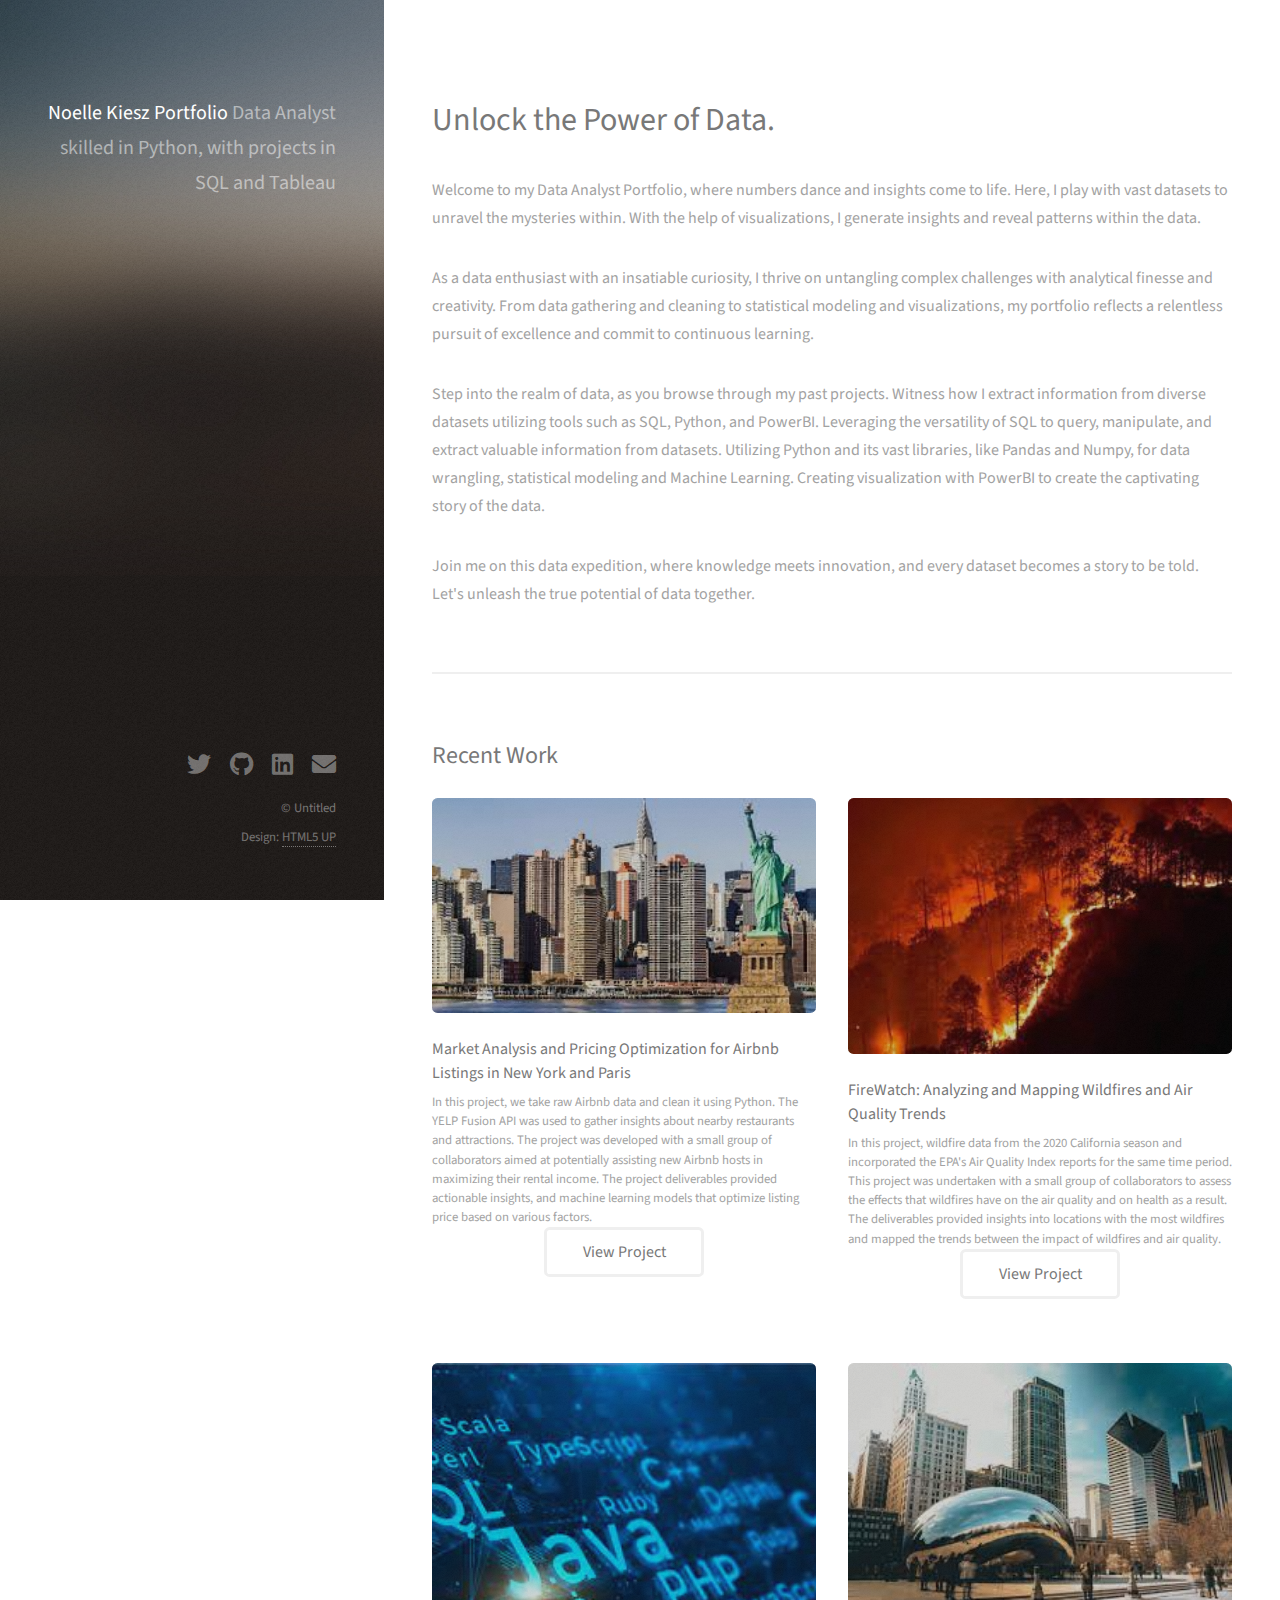
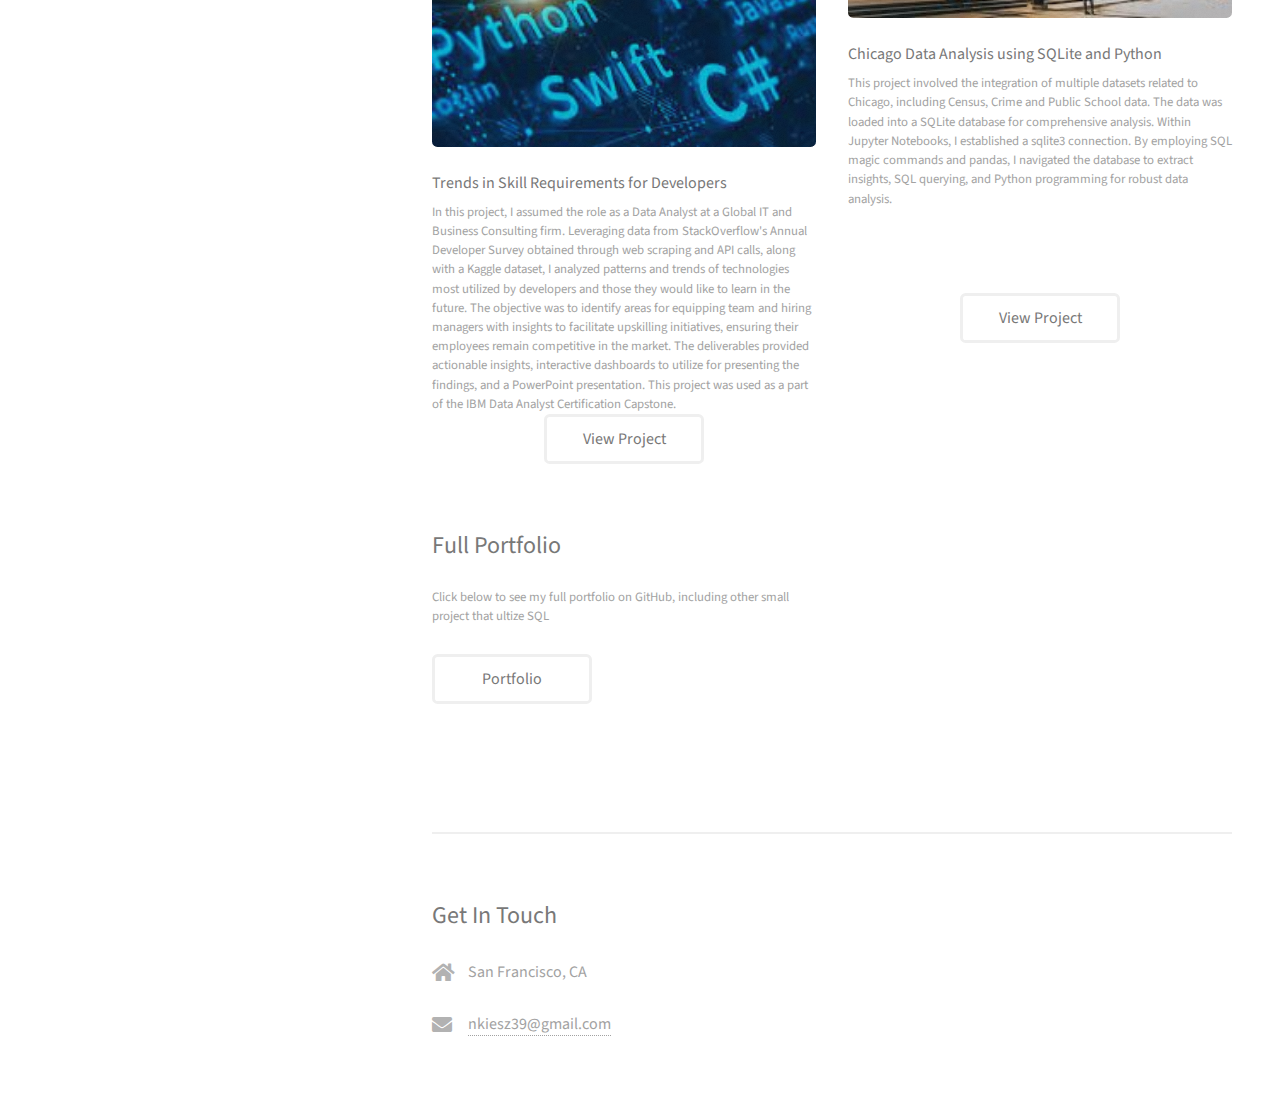
<file: index.html>
<!DOCTYPE HTML>
<!--
	Strata by HTML5 UP
	html5up.net | @ajlkn
	Free for personal and commercial use under the CCA 3.0 license (html5up.net/license)
-->
<html>

<head>
	<title>Noelle's Portfolio</title>
	<meta charset="utf-8" />
	<meta name="viewport" content="width=device-width, initial-scale=1, user-scalable=no" />
	<link rel="stylesheet" href="assets/css/main.css" />
</head>

<body class="is-preload">

	<!-- Header -->
	<header id="header">
		<div class="inner">
			<!--Can Add a small Logo or photo here eventually
				<a href="#" class="image avatar"><img src="images/avatar.jpg" alt="" /></a> -->
			<h1><strong>Noelle Kiesz Portfolio</strong><br />
				Data Analyst skilled in Python, with projects in SQL and Tableau<br />
			</h1>
		</div>
	</header>

	<!-- Main -->
	<div id="main">

		<!-- One -->
		<section id="one">
			<header class="major">
				<h2>Unlock the Power of Data.</h2>
			</header>
			<p>Welcome to my Data Analyst Portfolio, where numbers dance and insights come to life.
				Here, I  play with vast datasets to unravel the mysteries within. 
				With the help of visualizations, I generate insights and reveal patterns within the data.
			</p>
			<p>As a data enthusiast with an insatiable curiosity, I thrive on untangling complex challenges
				with analytical finesse and creativity. From data gathering and cleaning to statistical modeling
				and visualizations, my portfolio reflects a relentless pursuit of excellence and commit to continuous learning.
			</p>
			<p>Step into the realm of data, as you browse through my past projects. Witness how I extract information from diverse datasets
				utilizing tools such as SQL, Python, and PowerBI. Leveraging the versatility of SQL to query, manipulate, and extract valuable information 
				from datasets. Utilizing Python and its vast libraries, like Pandas and Numpy, for data wrangling, statistical modeling and Machine Learning. 
				Creating visualization with PowerBI to create the captivating story of the data.
			</p>
			<p>Join me on this data expedition, where knowledge meets innovation, and every dataset becomes a story to be told. Let's 
				unleash the true potential of data together.
			</p>
			<!-- <ul class="actions">
				<li><a href="#" class="button">Learn More</a></li>
			</ul> -->
		</section>

		<!-- Two -->
		<section id="two">
			<h2>Recent Work</h2>
			<div class="row">
				<!--Top Project-->
				<article class="col-6 col-12-xsmall work-item">
					<a href="images/NYC.jpg" class="image fit thumb"><img src="images/NYC.jpg" alt="Airbnb Project" /></a>
					<h3>Market Analysis and Pricing Optimization for Airbnb Listings in New York and Paris</h3>
					<p>In this project, we take raw Airbnb data and clean it using Python. The YELP Fusion API was used to gather insights about nearby restaurants and attractions. 
						The project was developed with a small group of collaborators aimed at potentially assisting new Airbnb hosts in maximizing their rental income. 
						The project deliverables provided actionable insights, and machine learning models that optimize listing price based on various factors. 
					</p>
					<!--GitHub Project Link-->
					<ul class="actions special">
						<li><a href="https://github.com/nkiesz39/AirJnJ" class="button">View Project</a> </li>
					</ul>
					<!-- Blog post button-->
					<!--<ul class="actions special">
						<li><a href="projectblogs\marketanalysis_blog.html" class="button">Project Blog</a> </li>
					-->
					</ul>
				</article>

				<!--Second Project-->
				<article class="col-6 col-12-xsmall work-item">
					<a href="images/cali_wildfires.jpg" class="image fit thumb"><img src="images/cali_wildfires.jpg" alt="" /></a>
					<h3>FireWatch: Analyzing and Mapping Wildfires and Air Quality Trends </h3>
					<p>In this project, wildfire data from the 2020 California season and incorporated the EPA's Air Quality Index reports for the same time period. 
						This project was undertaken with a small group of collaborators to assess the effects that wildfires have on the air quality and on health as a result.
					The deliverables provided insights into locations with the most wildfires and mapped the trends between the impact of wildfires and air quality. 
				    </p>
					<ul class="actions special">
						<li><a href="https://github.com/nkiesz39/AQI_WildFires_Project" class="button">View Project</a> </li>
					</ul>
					<!--Blog Button-->
					<!--<ul class="actions special">
						<li><a href="projectblogs\test.html" class="button">Project Test Blog</a> </li>
					-->
					</ul>
				</article>

				<!--Third Project-->
				<article class="col-6 col-12-xsmall work-item">
					<a href="images/coding.jpg" class="image fit thumb"><img src="images/coding.jpg" alt="" /></a>
					<h3>Trends in Skill Requirements for Developers</h3>
					<p>In this project, I assumed the role as a Data Analyst at a Global IT and Business Consulting firm. Leveraging data from StackOverflow's Annual Developer Survey
						obtained through web scraping and API calls, along with a Kaggle dataset, I analyzed patterns and trends of technologies most utilized by developers and those they would
						like to learn in the future. The objective was to identify areas for equipping team and hiring managers with insights to facilitate upskilling initiatives, ensuring their employees
						remain competitive in the market. The deliverables provided actionable insights, interactive dashboards to utilize for presenting the findings, and a PowerPoint presentation.
						This project was used as a part of the IBM Data Analyst Certification Capstone. 
					</p>
					<ul class="actions special">
						<li><a href="https://github.com/nkiesz39/IBM_Data_Analyst_Capstone" class="button">View Project</a> </li>
					</ul>
				</article>

				<!--Fourth Project-->
				<article class="col-6 col-12-xsmall work-item">
					<a href="images/chicago.jpg" class="image fit thumb"><img src="images/chicago.jpg" alt="" /></a>
					<h3>Chicago Data Analysis using SQLite and Python</h3>
					<p>This project involved the integration of multiple datasets related to Chicago, including Census, Crime and Public School data. The data was loaded into a SQLite database for 
						comprehensive analysis.
						Within Jupyter Notebooks, I established a sqlite3 connection. By employing SQL magic commands and pandas, I navigated the database to extract insights,
						SQL querying, and Python programming for robust data analysis.

					</p>
					<br><br><br>
					<ul class="actions special">
						<li><a href="https://github.com/nkiesz39/PortfolioProjects/blob/main/SQL_Python_Chicago_Analysis.ipynb" class="button">View Project</a> </li>
					</ul>
					
				</article>

				<!--Full Portfolio Button-->
				<article class="col-6 col-12-xsmall work-item">
					<!--<a href="images/fulls/05.jpg" class="image fit thumb"><img src="images/thumbs/05.jpg" alt="" /></a> -->
					<h2>Full Portfolio</h2>
					<p>Click below to see my full portfolio on GitHub, including other small project that ultize SQL </p>
					<br>
					<ul class="actions">
						<li><a href="https://github.com/nkiesz39" class="button">Portfolio</a></li>
					</ul>
				</article>

				<!--Final Project Option-->
				<!--
				<article class="col-6 col-12-xsmall work-item">
					<a href="images/fulls/06.jpg" class="image fit thumb"><img src="images/thumbs/06.jpg" alt="" /></a>
					<h3>Risus ornare lacinia</h3>
					<p>Lorem ipsum dolor sit amet nisl sed nullam feugiat.</p>
				</article> -->
			</div>
			<!--<ul class="actions">
				<li><a href="https://github.com/nkiesz39" class="button">Full Portfolio</a></li>
			</ul> -->
		</section>

		<!-- Three -->
		<section id="three">
			<h2>Get In Touch</h2>
			<!--<p>Accumsan pellentesque commodo blandit enim arcu non at amet id arcu magna. Accumsan orci faucibus id eu
				lorem semper nunc nisi lorem vulputate lorem neque lorem ipsum dolor.</p>
			<div class="row">
				<div class="col-8 col-12-small">
					<form method="post" action="#">
						<div class="row gtr-uniform gtr-50">
							<div class="col-6 col-12-xsmall"><input type="text" name="name" id="name"
									placeholder="Name" /></div>
							<div class="col-6 col-12-xsmall"><input type="email" name="email" id="email"
									placeholder="Email" /></div>
							<div class="col-12"><textarea name="message" id="message" placeholder="Message"
									rows="4"></textarea></div>
						</div>
					</form>
					<ul class="actions">
						<li><input type="submit" value="Send Message" /></li>
					</ul>
				</div>-->
				<div class="col-4 col-12-small">
					<ul class="labeled-icons">
						<li>
							<h3 class="icon solid fa-home"><span class="label">Location</span></h3>
							San Francisco, CA
						</li>
						<!--<li>
							<h3 class="icon solid fa-mobile-alt"><span class="label">Phone</span></h3>
							000-000-0000
						</li>-->
						<li>
							<h3 class="icon solid fa-envelope"><span class="label">Email</span></h3>
							<a href="#">nkiesz39@gmail.com</a>
						</li>
					</ul>
				</div>
			</div>
		</section>

		<!-- Four -->
		<!--
					<section id="four">
						<h2>Elements</h2>

						<section>
							<h4>Text</h4>
							<p>This is <b>bold</b> and this is <strong>strong</strong>. This is <i>italic</i> and this is <em>emphasized</em>.
							This is <sup>superscript</sup> text and this is <sub>subscript</sub> text.
							This is <u>underlined</u> and this is code: <code>for (;;) { ... }</code>. Finally, <a href="#">this is a link</a>.</p>
							<hr />
							<header>
								<h4>Heading with a Subtitle</h4>
								<p>Lorem ipsum dolor sit amet nullam id egestas urna aliquam</p>
							</header>
							<p>Nunc lacinia ante nunc ac lobortis. Interdum adipiscing gravida odio porttitor sem non mi integer non faucibus ornare mi ut ante amet placerat aliquet. Volutpat eu sed ante lacinia sapien lorem accumsan varius montes viverra nibh in adipiscing blandit tempus accumsan.</p>
							<header>
								<h5>Heading with a Subtitle</h5>
								<p>Lorem ipsum dolor sit amet nullam id egestas urna aliquam</p>
							</header>
							<p>Nunc lacinia ante nunc ac lobortis. Interdum adipiscing gravida odio porttitor sem non mi integer non faucibus ornare mi ut ante amet placerat aliquet. Volutpat eu sed ante lacinia sapien lorem accumsan varius montes viverra nibh in adipiscing blandit tempus accumsan.</p>
							<hr />
							<h2>Heading Level 2</h2>
							<h3>Heading Level 3</h3>
							<h4>Heading Level 4</h4>
							<h5>Heading Level 5</h5>
							<h6>Heading Level 6</h6>
							<hr />
							<h5>Blockquote</h5>
							<blockquote>Fringilla nisl. Donec accumsan interdum nisi, quis tincidunt felis sagittis eget tempus euismod. Vestibulum ante ipsum primis in faucibus vestibulum. Blandit adipiscing eu felis iaculis volutpat ac adipiscing accumsan faucibus. Vestibulum ante ipsum primis in faucibus lorem ipsum dolor sit amet nullam adipiscing eu felis.</blockquote>
							<h5>Preformatted</h5>
							<pre><code>i = 0;

while (!deck.isInOrder()) {
print 'Iteration ' + i;
deck.shuffle();
i++;
}

print 'It took ' + i + ' iterations to sort the deck.';</code></pre>
						</section>

						<section>
							<h4>Lists</h4>
							<div class="row">
								<div class="col-6 col-12-xsmall">
									<h5>Unordered</h5>
									<ul>
										<li>Dolor pulvinar etiam magna etiam.</li>
										<li>Sagittis adipiscing lorem eleifend.</li>
										<li>Felis enim feugiat dolore viverra.</li>
									</ul>
									<h5>Alternate</h5>
									<ul class="alt">
										<li>Dolor pulvinar etiam magna etiam.</li>
										<li>Sagittis adipiscing lorem eleifend.</li>
										<li>Felis enim feugiat dolore viverra.</li>
									</ul>
								</div>
								<div class="col-6 col-12-xsmall">
									<h5>Ordered</h5>
									<ol>
										<li>Dolor pulvinar etiam magna etiam.</li>
										<li>Etiam vel felis at lorem sed viverra.</li>
										<li>Felis enim feugiat dolore viverra.</li>
										<li>Dolor pulvinar etiam magna etiam.</li>
										<li>Etiam vel felis at lorem sed viverra.</li>
										<li>Felis enim feugiat dolore viverra.</li>
									</ol>
									<h5>Icons</h5>
									<ul class="icons">
										<li><a href="#" class="icon brands fa-twitter"><span class="label">Twitter</span></a></li>
										<li><a href="#" class="icon brands fa-facebook-f"><span class="label">Facebook</span></a></li>
										<li><a href="#" class="icon brands fa-instagram"><span class="label">Instagram</span></a></li>
										<li><a href="#" class="icon brands fa-github"><span class="label">Github</span></a></li>
										<li><a href="#" class="icon brands fa-dribbble"><span class="label">Dribbble</span></a></li>
										<li><a href="#" class="icon brands fa-tumblr"><span class="label">Tumblr</span></a></li>
									</ul>
								</div>
							</div>
							<h5>Actions</h5>
							<ul class="actions">
								<li><a href="#" class="button primary">Default</a></li>
								<li><a href="#" class="button">Default</a></li>
							</ul>
							<ul class="actions small">
								<li><a href="#" class="button primary small">Small</a></li>
								<li><a href="#" class="button small">Small</a></li>
							</ul>
							<div class="row">
								<div class="col-6 col-12-small">
									<ul class="actions stacked">
										<li><a href="#" class="button primary">Default</a></li>
										<li><a href="#" class="button">Default</a></li>
									</ul>
								</div>
								<div class="col-6 col-12-small">
									<ul class="actions stacked">
										<li><a href="#" class="button primary small">Small</a></li>
										<li><a href="#" class="button small">Small</a></li>
									</ul>
								</div>
								<div class="col-6 col-12-small">
									<ul class="actions stacked">
										<li><a href="#" class="button primary fit">Default</a></li>
										<li><a href="#" class="button fit">Default</a></li>
									</ul>
								</div>
								<div class="col-6 col-12-small">
									<ul class="actions stacked">
										<li><a href="#" class="button primary small fit">Small</a></li>
										<li><a href="#" class="button small fit">Small</a></li>
									</ul>
								</div>
							</div>
						</section>

						<section>
							<h4>Table</h4>
							<h5>Default</h5>
							<div class="table-wrapper">
								<table>
									<thead>
										<tr>
											<th>Name</th>
											<th>Description</th>
											<th>Price</th>
										</tr>
									</thead>
									<tbody>
										<tr>
											<td>Item One</td>
											<td>Ante turpis integer aliquet porttitor.</td>
											<td>29.99</td>
										</tr>
										<tr>
											<td>Item Two</td>
											<td>Vis ac commodo adipiscing arcu aliquet.</td>
											<td>19.99</td>
										</tr>
										<tr>
											<td>Item Three</td>
											<td> Morbi faucibus arcu accumsan lorem.</td>
											<td>29.99</td>
										</tr>
										<tr>
											<td>Item Four</td>
											<td>Vitae integer tempus condimentum.</td>
											<td>19.99</td>
										</tr>
										<tr>
											<td>Item Five</td>
											<td>Ante turpis integer aliquet porttitor.</td>
											<td>29.99</td>
										</tr>
									</tbody>
									<tfoot>
										<tr>
											<td colspan="2"></td>
											<td>100.00</td>
										</tr>
									</tfoot>
								</table>
							</div>

							<h5>Alternate</h5>
							<div class="table-wrapper">
								<table class="alt">
									<thead>
										<tr>
											<th>Name</th>
											<th>Description</th>
											<th>Price</th>
										</tr>
									</thead>
									<tbody>
										<tr>
											<td>Item One</td>
											<td>Ante turpis integer aliquet porttitor.</td>
											<td>29.99</td>
										</tr>
										<tr>
											<td>Item Two</td>
											<td>Vis ac commodo adipiscing arcu aliquet.</td>
											<td>19.99</td>
										</tr>
										<tr>
											<td>Item Three</td>
											<td> Morbi faucibus arcu accumsan lorem.</td>
											<td>29.99</td>
										</tr>
										<tr>
											<td>Item Four</td>
											<td>Vitae integer tempus condimentum.</td>
											<td>19.99</td>
										</tr>
										<tr>
											<td>Item Five</td>
											<td>Ante turpis integer aliquet porttitor.</td>
											<td>29.99</td>
										</tr>
									</tbody>
									<tfoot>
										<tr>
											<td colspan="2"></td>
											<td>100.00</td>
										</tr>
									</tfoot>
								</table>
							</div>
						</section>

						<section>
							<h4>Buttons</h4>
							<ul class="actions">
								<li><a href="#" class="button primary">Primary</a></li>
								<li><a href="#" class="button">Default</a></li>
							</ul>
							<ul class="actions">
								<li><a href="#" class="button large">Large</a></li>
								<li><a href="#" class="button">Default</a></li>
								<li><a href="#" class="button small">Small</a></li>
							</ul>
							<ul class="actions fit">
								<li><a href="#" class="button primary fit">Fit</a></li>
								<li><a href="#" class="button fit">Fit</a></li>
							</ul>
							<ul class="actions fit small">
								<li><a href="#" class="button primary fit small">Fit + Small</a></li>
								<li><a href="#" class="button fit small">Fit + Small</a></li>
							</ul>
							<ul class="actions">
								<li><a href="#" class="button primary icon solid fa-download">Icon</a></li>
								<li><a href="#" class="button icon solid fa-download">Icon</a></li>
							</ul>
							<ul class="actions">
								<li><span class="button primary disabled">Primary</span></li>
								<li><span class="button disabled">Default</span></li>
							</ul>
						</section>

						<section>
							<h4>Form</h4>
							<form method="post" action="#">
								<div class="row gtr-uniform gtr-50">
									<div class="col-6 col-12-xsmall">
										<input type="text" name="demo-name" id="demo-name" value="" placeholder="Name" />
									</div>
									<div class="col-6 col-12-xsmall">
										<input type="email" name="demo-email" id="demo-email" value="" placeholder="Email" />
									</div>
									<div class="col-12">
										<select name="demo-category" id="demo-category">
											<option value="">- Category -</option>
											<option value="1">Manufacturing</option>
											<option value="1">Shipping</option>
											<option value="1">Administration</option>
											<option value="1">Human Resources</option>
										</select>
									</div>
									<div class="col-4 col-12-small">
										<input type="radio" id="demo-priority-low" name="demo-priority" checked>
										<label for="demo-priority-low">Low Priority</label>
									</div>
									<div class="col-4 col-12-small">
										<input type="radio" id="demo-priority-normal" name="demo-priority">
										<label for="demo-priority-normal">Normal Priority</label>
									</div>
									<div class="col-4 col-12-small">
										<input type="radio" id="demo-priority-high" name="demo-priority">
										<label for="demo-priority-high">High Priority</label>
									</div>
									<div class="col-6 col-12-small">
										<input type="checkbox" id="demo-copy" name="demo-copy">
										<label for="demo-copy">Email me a copy of this message</label>
									</div>
									<div class="col-6 col-12-small">
										<input type="checkbox" id="demo-human" name="demo-human" checked>
										<label for="demo-human">I am a human and not a robot</label>
									</div>
									<div class="col-12">
										<textarea name="demo-message" id="demo-message" placeholder="Enter your message" rows="6"></textarea>
									</div>
									<div class="col-12">
										<ul class="actions">
											<li><input type="submit" value="Send Message" class="primary" /></li>
											<li><input type="reset" value="Reset" /></li>
										</ul>
									</div>
								</div>
							</form>
						</section>

						<section>
							<h4>Image</h4>
							<h5>Fit</h5>
							<div class="box alt">
								<div class="row gtr-50 gtr-uniform">
									<div class="col-12"><span class="image fit"><img src="images/fulls/05.jpg" alt="" /></span></div>
									<div class="col-4"><span class="image fit"><img src="images/thumbs/01.jpg" alt="" /></span></div>
									<div class="col-4"><span class="image fit"><img src="images/thumbs/02.jpg" alt="" /></span></div>
									<div class="col-4"><span class="image fit"><img src="images/thumbs/03.jpg" alt="" /></span></div>
									<div class="col-4"><span class="image fit"><img src="images/thumbs/04.jpg" alt="" /></span></div>
									<div class="col-4"><span class="image fit"><img src="images/thumbs/05.jpg" alt="" /></span></div>
									<div class="col-4"><span class="image fit"><img src="images/thumbs/06.jpg" alt="" /></span></div>
									<div class="col-4"><span class="image fit"><img src="images/thumbs/03.jpg" alt="" /></span></div>
									<div class="col-4"><span class="image fit"><img src="images/thumbs/02.jpg" alt="" /></span></div>
									<div class="col-4"><span class="image fit"><img src="images/thumbs/01.jpg" alt="" /></span></div>
								</div>
							</div>
							<h5>Left &amp; Right</h5>
							<p><span class="image left"><img src="images/avatar.jpg" alt="" /></span>Fringilla nisl. Donec accumsan interdum nisi, quis tincidunt felis sagittis eget. tempus euismod. Vestibulum ante ipsum primis in faucibus vestibulum. Blandit adipiscing eu felis iaculis volutpat ac adipiscing accumsan eu faucibus. Integer ac pellentesque praesent tincidunt felis sagittis eget. tempus euismod. Vestibulum ante ipsum primis in faucibus vestibulum. Blandit adipiscing eu felis iaculis volutpat ac adipiscing accumsan eu faucibus. Integer ac pellentesque praesent. Donec accumsan interdum nisi, quis tincidunt felis sagittis eget. tempus euismod. Vestibulum ante ipsum primis in faucibus vestibulum. Blandit adipiscing eu felis iaculis volutpat ac adipiscing accumsan eu faucibus. Integer ac pellentesque praesent tincidunt felis sagittis eget. tempus euismod. Vestibulum ante ipsum primis in faucibus vestibulum. Blandit adipiscing eu felis iaculis volutpat ac adipiscing accumsan eu faucibus. Integer ac pellentesque praesent.</p>
							<p><span class="image right"><img src="images/avatar.jpg" alt="" /></span>Fringilla nisl. Donec accumsan interdum nisi, quis tincidunt felis sagittis eget. tempus euismod. Vestibulum ante ipsum primis in faucibus vestibulum. Blandit adipiscing eu felis iaculis volutpat ac adipiscing accumsan eu faucibus. Integer ac pellentesque praesent tincidunt felis sagittis eget. tempus euismod. Vestibulum ante ipsum primis in faucibus vestibulum. Blandit adipiscing eu felis iaculis volutpat ac adipiscing accumsan eu faucibus. Integer ac pellentesque praesent. Donec accumsan interdum nisi, quis tincidunt felis sagittis eget. tempus euismod. Vestibulum ante ipsum primis in faucibus vestibulum. Blandit adipiscing eu felis iaculis volutpat ac adipiscing accumsan eu faucibus. Integer ac pellentesque praesent tincidunt felis sagittis eget. tempus euismod. Vestibulum ante ipsum primis in faucibus vestibulum. Blandit adipiscing eu felis iaculis volutpat ac adipiscing accumsan eu faucibus. Integer ac pellentesque praesent.</p>
						</section>

					</section>
				-->

	</div>

	<!-- Footer -->
	<footer id="footer">
		<div class="inner">
			<ul class="icons">
				<li><a href="#" class="icon brands fa-twitter"><span class="label">Twitter</span></a></li>
				<li><a href="https://github.com/nkiesz39" class="icon brands fa-github"><span
							class="label">Github</span></a></li>
				<li><a href="https://www.linkedin.com/in/nkiesz/" class="icon brands fa-linkedin"><span
							class="label">LinkedIn</span></a></li>
				<li><a href="#" class="icon solid fa-envelope"><span class="label">Email</span></a></li>
			</ul>
			<ul class="copyright">
				<li>&copy; Untitled</li>
				<li>Design: <a href="http://html5up.net">HTML5 UP</a></li>
			</ul>
		</div>
	</footer>

	<!-- Scripts -->
	<script src="assets/js/jquery.min.js"></script>
	<script src="assets/js/jquery.poptrox.min.js"></script>
	<script src="assets/js/browser.min.js"></script>
	<script src="assets/js/breakpoints.min.js"></script>
	<script src="assets/js/util.js"></script>
	<script src="assets/js/main.js"></script>

</body>

</html>
</file>
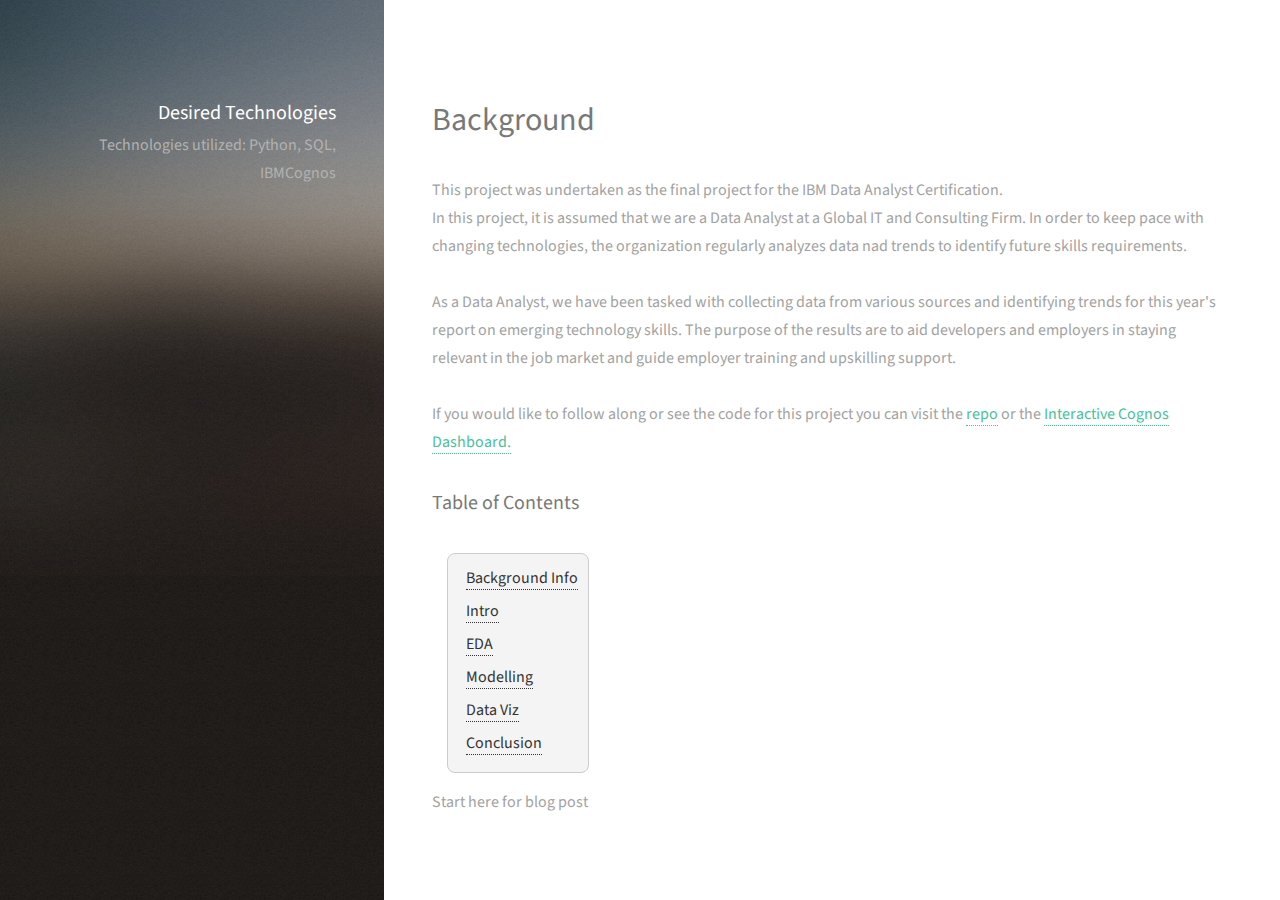
<file: projectblogs/firewatch_blog.html>
<!DOCTYPE html>
<html lang="en">
  <head>
    <title>Noelle's Portfolio</title>
	<meta charset="utf-8" />
	<meta name="viewport" content="width=device-width, initial-scale=1, user-scalable=no" />
	<link rel="stylesheet" href="..\assets\css\main.css" />
  </head>

  <body class = 'is-preload'>
  
    	<!-- Header -->
	<header id="header">
		<div class="inner">
			<!--<a href="#" class="image avatar"><img src="images/avatar.jpg" alt="" /></a> -->
			<h1><strong>Desired Technologies</strong><br />
				<br />
			</h1>
            <p>Technologies utilized: Python, SQL, IBMCognos</p>
		</div>
	</header>



	<!-- Main -->
	<div id="main">

		<!-- One -->
		<section id="one">
			<header class="major">
				<h2>Background</h2>
			</header>
            <section id="background-info">
			<p>This project was undertaken as the final project for the IBM Data Analyst Certification.
                <br> In this project, it is assumed that we are a Data Analyst at a Global IT and Consulting Firm. In order to keep pace with changing technologies, 
                the organization regularly analyzes data nad trends to identify future skills requirements.
                <br> <br> As a Data Analyst, we have been tasked with collecting data from various sources and identifying
                trends for this year's report on emerging technology skills. The purpose of the results are to aid 
                developers and employers in staying relevant in the job market and guide employer training and upskilling support.
                <br><br> If you would like to follow along or see the code for this project you can visit the
                <a href="https://github.com/nkiesz39/IBM_Data_Analyst_Capstone/blob/main" class="link">repo</a> or 
                the <a href="https://dataplatform.cloud.ibm.com/dashboards/92117510-5e9e-4605-8f99-bb4f6e80756a/view/5e64a7606f9e10c467b5c0e407cd2b0428322758b7bbd602d1d47b4907687097a96d1498c8791e5adc190c66a5b915519d" 
                class="link">Interactive Cognos Dashboard.</a>
			</p>
            </section>
            <h3>Table of Contents</h3>
            <nav>
                <!-- Table of Contents -->
                <ul>
                    <li><a href="#background-info">Background Info</a></li>
                    <li><a href="#intro">Intro</a></li>
                    <li><a href="#eda">EDA</a></li>
                    <li><a href="#modelling">Modelling</a></li>
                    <li><a href="#data-viz">Data Viz</a></li>
                    <li><a href="#conc">Conclusion</a></li>
                </ul>
            </nav>
			<p>Start here for blog post 
			</p>
		
			<!-- <ul class="actions">
				<li><a href="#" class="button">Learn More</a></li>
			</ul> -->
		</section>

  </body>
</html>
</file>
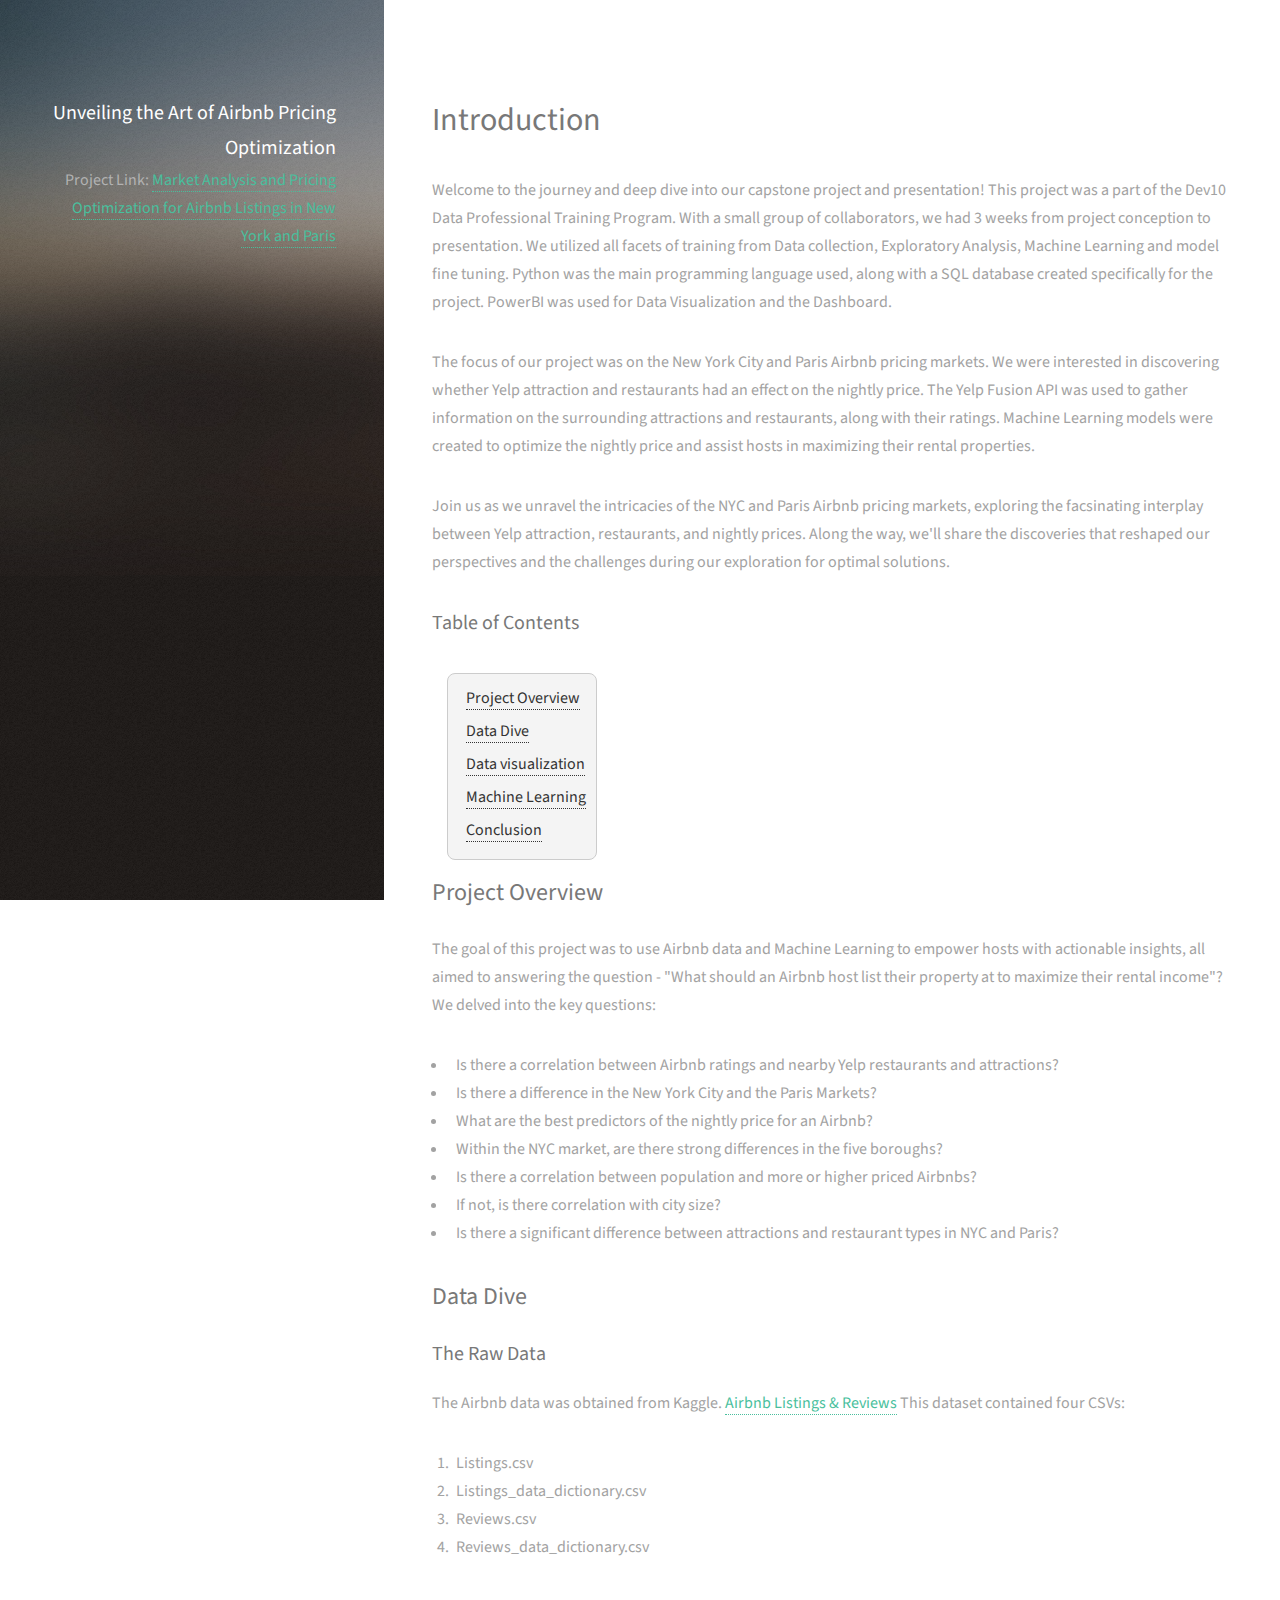
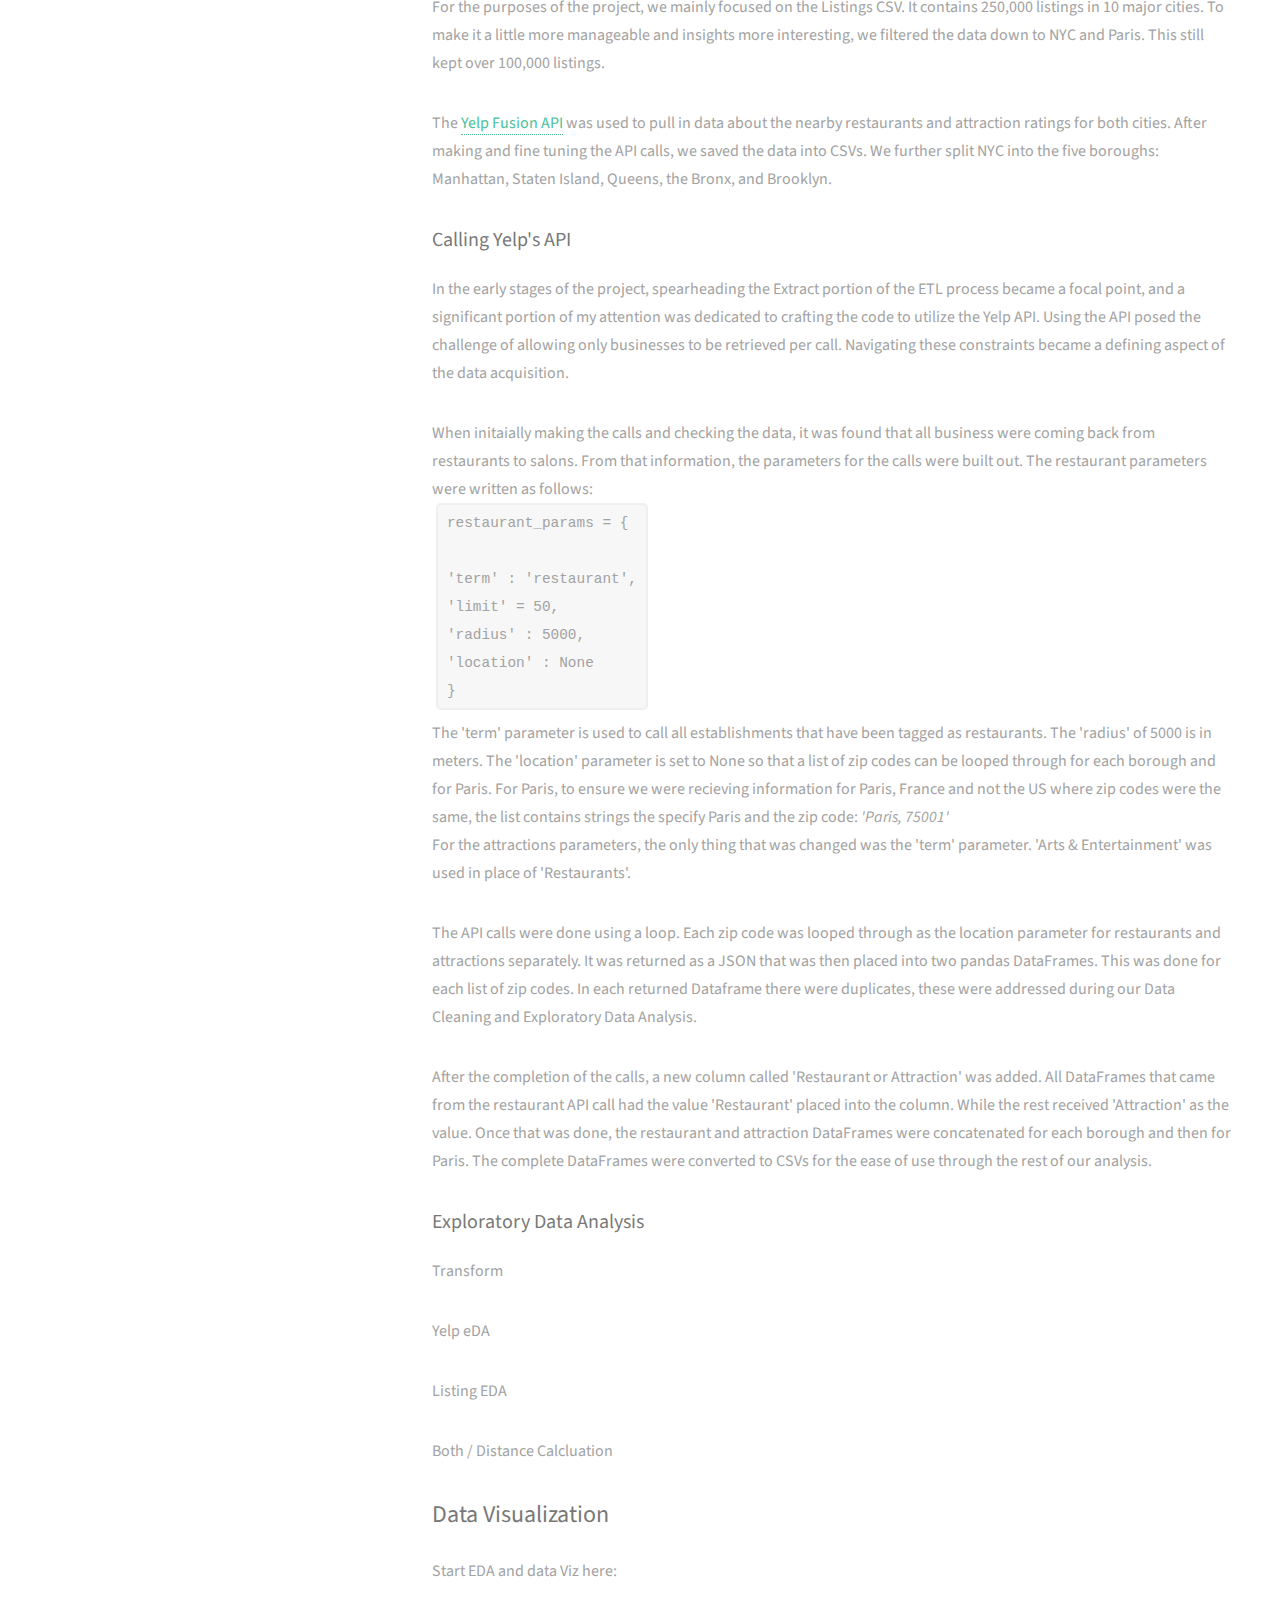
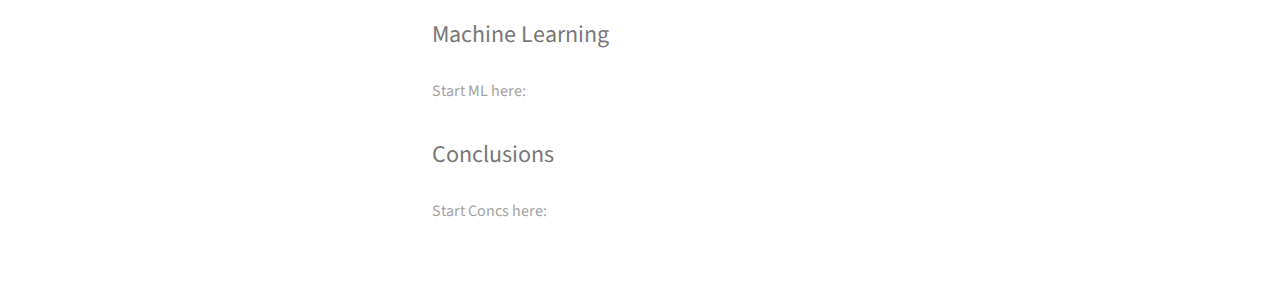
<file: projectblogs/marketanalysis_blog.html>
<!DOCTYPE html>
<html lang="en">
  <head>
    <title>Airbnb Project</title>
	<meta charset="utf-8" />
	<meta name="viewport" content="width=device-width, initial-scale=1, user-scalable=no" />
	<link rel="stylesheet" href="..\assets\css\main.css" />
  </head>

  <body class = 'is-preload'>
  
    	<!-- Header -->
	<header id="header">
		<div class="inner">
			<!--<a href="#" class="image avatar"><img src="images/avatar.jpg" alt="" /></a> -->
			<h1><strong>Unveiling the Art of Airbnb Pricing Optimization</strong><br />
				<br />
			</h1>
            <p>Project Link: <a href="https://github.com/nkiesz39/IBM_Data_Analyst_Capstone/blob/main" class="link">
                Market Analysis and Pricing Optimization for Airbnb Listings in New York and Paris
            </a>

            </p>
		</div>
	</header>



	<!-- Main -->
	<div id="main">

		<!-- One -->
		<section id="one">
			<header class="major">
				<h2>Introduction</h2>
			</header>
            <section id="intro">
			<p>Welcome to the journey and deep dive into our capstone project and presentation!
                This project was a part of the Dev10 Data Professional Training Program. With a small group of collaborators, we had 3 weeks from project conception to presentation.
                We utilized all facets of training from Data collection, Exploratory Analysis, Machine Learning and model fine tuning. Python was the main programming language used, along with a
                SQL database created specifically for the project. PowerBI was used for Data Visualization and the Dashboard. 
            <p> The focus of our project was on the New York City and Paris Airbnb pricing markets. We were interested in discovering whether Yelp attraction and restaurants had
                an effect on the nightly price. The Yelp Fusion API was used to gather information on the surrounding attractions and restaurants, along with their ratings.
                Machine Learning models were created to optimize the nightly price and assist hosts in maximizing their rental properties. 
            </p>
            <p>
                Join us as we unravel the intricacies of the NYC and Paris Airbnb pricing markets, exploring
                the facsinating interplay between Yelp attraction, restaurants, and nightly prices. Along the way, we'll share the discoveries that reshaped our perspectives
                and the challenges during our exploration for optimal solutions. 
            </p>
              <!--  <a href="https://github.com/nkiesz39/IBM_Data_Analyst_Capstone/blob/main" class="link">repo</a> or 
                the <a href="https://dataplatform.cloud.ibm.com/dashboards/92117510-5e9e-4605-8f99-bb4f6e80756a/view/5e64a7606f9e10c467b5c0e407cd2b0428322758b7bbd602d1d47b4907687097a96d1498c8791e5adc190c66a5b915519d" 
                class="link">Interactive Cognos Dashboard.</a>
              -->
			</p>
            </section>
            <h3>Table of Contents</h3>
            <nav>
                <!-- Table of Contents -->
                <ul>
                    <li><a href="#project-over">Project Overview</a></li>
                    <li><a href="#data">Data Dive</a></li>
                    <li><a href="#data-viz">Data visualization</a></li>
                    <li><a href="#modelling">Machine Learning</a></li>
                    <li><a href="#conc">Conclusion</a></li>
                </ul>
            </nav>
<!--Project Overview-->           
            <section id = "project-over">
                <h2>Project Overview</h2>
                <p>The goal of this project was to use Airbnb data and Machine Learning
                    to empower hosts with actionable insights, all aimed to answering the question -
                    "What should an Airbnb host list their property at to maximize their rental
                    income"?
                    <br> We delved into the key questions:
                    <ul>
                        <li>Is there a correlation between Airbnb ratings and nearby Yelp restaurants and attractions?</li>
                        <li>Is there a difference in the New York City and the Paris Markets?</li>
                        <li>What are the best predictors of the nightly price for an Airbnb?</li>
                        <li>Within the NYC market, are there strong differences in the five boroughs?</li>
                        <li>Is there a correlation between population and more or higher priced Airbnbs?</li>
                        <li>If not, is there correlation with city size?</li>
                        <li>Is there a significant difference between attractions and restaurant types in NYC and Paris?</li>
                    </ul>
			    </p>
            </section>
<!-- Data Dive-->
            <section id="data">
                <h2>Data Dive</h2>
                <h3>The Raw Data</h3>
                <p>
                    The Airbnb data was obtained from Kaggle.
                    <a href="https://www.kaggle.com/datasets/mysarahmadbhat/airbnb-listings-reviews" class="link">Airbnb Listings & Reviews</a> 
                    This dataset contained four CSVs:
                    <ol>
                        <li>Listings.csv</li>
                        <li>Listings_data_dictionary.csv</li>
                        <li>Reviews.csv</li>
                        <li>Reviews_data_dictionary.csv</li>
                    </ol>
                    For the purposes of the project, we mainly focused on the Listings CSV. It contains 250,000 listings in 10 major cities. 
                    To make it a little more manageable and insights more interesting, we filtered the data down to NYC and Paris. This still kept over 100,000 listings.
                    
                </p>
                <p>
                    The <a href="https://docs.developer.yelp.com/reference/v3_business_search" class="link">Yelp Fusion API</a>
                    was used to pull in data about the nearby restaurants and attraction ratings for both cities. 
                    After making and fine tuning the API calls, we saved the data into CSVs. We further split NYC into the five boroughs: Manhattan,
                    Staten Island, Queens, the Bronx, and Brooklyn.
                </p>
                <h3>Calling Yelp's API</h3>
                <p>
                    In the early stages of the project, spearheading the Extract portion of the ETL process became a focal point,
                    and a significant portion of my attention was dedicated to crafting the code to utilize the Yelp API. Using the API posed the challenge of allowing only businesses to be retrieved per call.
                    Navigating these constraints became a defining aspect of the data acquisition. 
                </p>
                <p>
                    When initaially making the calls and checking the data, it was found that all business were coming back from restaurants to salons.
                    From that information, the parameters for the calls were built out. The restaurant parameters were written as follows:<br>
                    <code>
                        restaurant_params = { <br><br>
                            'term' : 'restaurant',<br>
                            'limit' = 50,<br>
                            'radius' : 5000,<br>
                            'location' : None<br>
                        }
                    </code><br>
                    
                    The 'term' parameter is used to call all establishments that have been tagged as restaurants. The 'radius' of 5000 is in meters. The 'location' parameter
                    is set to None so that a list of zip codes can be looped through for each borough and for Paris. For Paris, 
                    to ensure we were recieving information for Paris, France and not the US where zip codes were the same, the list contains strings the specify Paris and the zip code:
                    <i>'Paris, 75001'</i>
                    <br> For the attractions parameters, the only thing that was changed was the 'term' parameter. 'Arts & Entertainment' was used in place of 'Restaurants'. 

                </p>
                <p>
                    The API calls were done using a loop. Each zip code was looped through as the location parameter for restaurants and attractions separately. It was returned as a JSON that was then placed into two pandas DataFrames.
                    This was done for each list of zip codes. In each returned Dataframe there were duplicates, these were addressed during our Data Cleaning and Exploratory Data Analysis. 
                </p>
                <p>
                    After the completion of the calls, a new column called 'Restaurant or Attraction' was added. All DataFrames that came from the restaurant API call had the value 'Restaurant' placed into the column.
                    While the rest received 'Attraction' as the value. Once that was done, the restaurant and attraction DataFrames were concatenated for each borough and then for Paris. The complete DataFrames were converted to 
                    CSVs for the ease of use through the rest of our analysis.
                </p>
                <h3>Exploratory Data Analysis</h3>
                <p>
                    Transform

                </p>
                <p>
                    Yelp eDA 
                </p>
                <p>
                    Listing EDA
                </p>
                <p>
                    Both / Distance Calcluation
                </p>
            </section>
<!--Data Viz-->
            <section id="data-viz">
                <h2>Data Visualization</h2>
                <p>
                    Start EDA and data Viz here:
                </p>
            </section>
<!--Machine Learning-->
            <section id="modelling">
                <h2>Machine Learning</h2>
                <p>
                    Start ML here:
                </p>
            </section>
<!--Conc-->
            <section id="conc">
                <h2>Conclusions</h2>
                <p>
                    Start Concs here:
                </p>
            </section>
			<!-- <ul class="actions">
				<li><a href="#" class="button">Learn More</a></li>
			</ul> -->
		</section>

  </body>
</html>
</file>
<file: assets/css/main.css>
@import url("fontawesome-all.min.css");
@import url("https://fonts.googleapis.com/css?family=Source+Sans+Pro:400,400italic");

/*
	Strata by HTML5 UP
	html5up.net | @ajlkn
	Free for personal and commercial use under the CCA 3.0 license (html5up.net/license)
*/

html, body, div, span, applet, object,
iframe, h1, h2, h3, h4, h5, h6, p, blockquote,
pre, a, abbr, acronym, address, big, cite,
code, del, dfn, em, img, ins, kbd, q, s, samp,
small, strike, strong, sub, sup, tt, var, b,
u, i, center, dl, dt, dd, ol, ul, li, fieldset,
form, label, legend, table, caption, tbody,
tfoot, thead, tr, th, td, article, aside,
canvas, details, embed, figure, figcaption,
footer, header, hgroup, menu, nav, output, ruby,
section, summary, time, mark, audio, video {
	margin: 0;
	padding: 0;
	border: 0;
	font-size: 100%;
	font: inherit;
	vertical-align: baseline;}

article, aside, details, figcaption, figure,
footer, header, hgroup, menu, nav, section {
	display: block;}

body {
	line-height: 1;
}

ol, ul {
	list-style: none;
}

blockquote, q {
	quotes: none;
}

	blockquote:before, blockquote:after, q:before, q:after {
		content: '';
		content: none;
	}

table {
	border-collapse: collapse;
	border-spacing: 0;
}

body {
	-webkit-text-size-adjust: none;
}

mark {
	background-color: transparent;
	color: inherit;
}

input::-moz-focus-inner {
	border: 0;
	padding: 0;
}

input, select, textarea {
	-moz-appearance: none;
	-webkit-appearance: none;
	-ms-appearance: none;
	appearance: none;
}
/*Navigation Menu*/
nav {
	background-color: #f4f4f4;
    padding: 10px;
    border: 1px solid #ccc;
    border-radius: 8px;
    margin: 15px;
	display: inline-block;
}
nav ul {
    list-style: none;
    padding: 0;
    margin: 0;
}

nav li {
    margin-bottom: 5px;
}

nav a {
    text-decoration: none;
    color: #333;
}
code {
    background-color: #f8f8f8;
    border: 1px solid #ddd;
    border-radius: 4px;
    padding: 5px;
	margin: 0;
	white-space: code;
    display: inline-block;
    font-family: monospace;
    overflow-x: auto; /* Enable horizontal scroll if needed */
	box-sizing: border-box;
	
}
/* Basic */

	html {
		box-sizing: border-box;
	}

	*, *:before, *:after {
		box-sizing: inherit;
	}

	body {
		background: #fff;
	}

		body.is-preload *, body.is-preload *:before, body.is-preload *:after {
			-moz-animation: none !important;
			-webkit-animation: none !important;
			-ms-animation: none !important;
			animation: none !important;
			-moz-transition: none !important;
			-webkit-transition: none !important;
			-ms-transition: none !important;
			transition: none !important;
		}

	body, input, select, textarea {
		color: #a2a2a2;
		font-family: "Source Sans Pro", Helvetica, sans-serif;
		font-size: 16pt;
		font-weight: 400;
		line-height: 1.75em;
	}

	a {
		-moz-transition: color 0.2s ease-in-out, border-color 0.2s ease-in-out;
		-webkit-transition: color 0.2s ease-in-out, border-color 0.2s ease-in-out;
		-ms-transition: color 0.2s ease-in-out, border-color 0.2s ease-in-out;
		transition: color 0.2s ease-in-out, border-color 0.2s ease-in-out;
		border-bottom: dotted 1px;
		color: #49bf9d;
		text-decoration: none;
	}

		a:hover {
			border-bottom-color: transparent;
			color: #49bf9d !important;
			text-decoration: none;
		}

	strong, b {
		color: #787878;
		font-weight: 400;
	}

	em, i {
		font-style: italic;
	}

	p {
		margin: 0 0 2em 0;
	}

	h1, h2, h3, h4, h5, h6 {
		color: #787878;
		font-weight: 400;
		line-height: 1em;
		margin: 0 0 1em 0;
	}

		h1 a, h2 a, h3 a, h4 a, h5 a, h6 a {
			color: inherit;
			text-decoration: none;
		}

	h1 {
		font-size: 2em;
		line-height: 1.5em;
	}

	h2 {
		font-size: 1.5em;
		line-height: 1.5em;
	}

	h3 {
		font-size: 1.25em;
		line-height: 1.5em;
	}

	h4 {
		font-size: 1.1em;
		line-height: 1.5em;
	}

	h5 {
		font-size: 0.9em;
		line-height: 1.5em;
	}

	h6 {
		font-size: 0.7em;
		line-height: 1.5em;
	}

	sub {
		font-size: 0.8em;
		position: relative;
		top: 0.5em;
	}

	sup {
		font-size: 0.8em;
		position: relative;
		top: -0.5em;
	}

	hr {
		border: 0;
		border-bottom: solid 2px #efefef;
		margin: 2em 0;
	}

		hr.major {
			margin: 3em 0;
		}

	blockquote {
		border-left: solid 6px #efefef;
		font-style: italic;
		margin: 0 0 2em 0;
		padding: 0.5em 0 0.5em 1.5em;
	}

	code {
		background: #f7f7f7;
		border-radius: 0.35em;
		border: solid 2px #efefef;
		font-family: "Courier New", monospace;
		font-size: 0.9em;
		margin: 0 0.25em;
		padding: 0.25em 0.65em;
	}

	pre {
		-webkit-overflow-scrolling: touch;
		font-family: "Courier New", monospace;
		font-size: 0.9em;
		margin: 0 0 2em 0;
	}

		pre code {
			display: block;
			line-height: 1.75em;
			padding: 1em 1.5em;
			overflow-x: auto;
		}

	.align-left {
		text-align: left;
	}

	.align-center {
		text-align: center;
	}

	.align-right {
		text-align: right;
	}

/* Container */

	.container {
		margin: 0 auto;
		max-width: calc(100% - 4em);
		width: 100%;
	}

		.container.xsmall {
			width: 25%;
		}

		.container.small {
			width: 50%;
		}

		.container.medium {
			width: 75%;
		}

		.container.large {
			width: 125%;
		}

		.container.xlarge {
			width: 150%;
		}

		.container.max {
			width: 100%;
		}

		@media screen and (max-width: 980px) {

			.container {
				width: 100% !important;
				max-width: 100% !important;
			}

		}

		@media screen and (max-width: 480px) {

			.container {
				max-width: calc(100% - 3em);
			}

		}

/* Row */

	.row {
		display: flex;
		flex-wrap: wrap;
		box-sizing: border-box;
		align-items: stretch;
	}

		.row > * {
			box-sizing: border-box;
		}

		.row.gtr-uniform > * > :last-child {
			margin-bottom: 0;
		}

		.row.aln-left {
			justify-content: flex-start;
		}

		.row.aln-center {
			justify-content: center;
		}

		.row.aln-right {
			justify-content: flex-end;
		}

		.row.aln-top {
			align-items: flex-start;
		}

		.row.aln-middle {
			align-items: center;
		}

		.row.aln-bottom {
			align-items: flex-end;
		}

		.row > .imp {
			order: -1;
		}

		.row > .col-1 {
			width: 8.33333%;
		}

		.row > .off-1 {
			margin-left: 8.33333%;
		}

		.row > .col-2 {
			width: 16.66667%;
		}

		.row > .off-2 {
			margin-left: 16.66667%;
		}

		.row > .col-3 {
			width: 25%;
		}

		.row > .off-3 {
			margin-left: 25%;
		}

		.row > .col-4 {
			width: 33.33333%;
		}

		.row > .off-4 {
			margin-left: 33.33333%;
		}

		.row > .col-5 {
			width: 41.66667%;
		}

		.row > .off-5 {
			margin-left: 41.66667%;
		}

		.row > .col-6 {
			width: 50%;
		}

		.row > .off-6 {
			margin-left: 50%;
		}

		.row > .col-7 {
			width: 58.33333%;
		}

		.row > .off-7 {
			margin-left: 58.33333%;
		}

		.row > .col-8 {
			width: 66.66667%;
		}

		.row > .off-8 {
			margin-left: 66.66667%;
		}

		.row > .col-9 {
			width: 75%;
		}

		.row > .off-9 {
			margin-left: 75%;
		}

		.row > .col-10 {
			width: 83.33333%;
		}

		.row > .off-10 {
			margin-left: 83.33333%;
		}

		.row > .col-11 {
			width: 91.66667%;
		}

		.row > .off-11 {
			margin-left: 91.66667%;
		}

		.row > .col-12 {
			width: 100%;
		}

		.row > .off-12 {
			margin-left: 100%;
		}

		.row.gtr-0 {
			margin-top: 0;
			margin-left: 0em;
		}

			.row.gtr-0 > * {
				padding: 0 0 0 0em;
			}

			.row.gtr-0.gtr-uniform {
				margin-top: 0em;
			}

				.row.gtr-0.gtr-uniform > * {
					padding-top: 0em;
				}

		.row.gtr-25 {
			margin-top: 0;
			margin-left: -0.625em;
		}

			.row.gtr-25 > * {
				padding: 0 0 0 0.625em;
			}

			.row.gtr-25.gtr-uniform {
				margin-top: -0.625em;
			}

				.row.gtr-25.gtr-uniform > * {
					padding-top: 0.625em;
				}

		.row.gtr-50 {
			margin-top: 0;
			margin-left: -1.25em;
		}

			.row.gtr-50 > * {
				padding: 0 0 0 1.25em;
			}

			.row.gtr-50.gtr-uniform {
				margin-top: -1.25em;
			}

				.row.gtr-50.gtr-uniform > * {
					padding-top: 1.25em;
				}

		.row {
			margin-top: 0;
			margin-left: -2.5em;
		}

			.row > * {
				padding: 0 0 0 2.5em;
			}

			.row.gtr-uniform {
				margin-top: -2.5em;
			}

				.row.gtr-uniform > * {
					padding-top: 2.5em;
				}

		.row.gtr-150 {
			margin-top: 0;
			margin-left: -3.75em;
		}

			.row.gtr-150 > * {
				padding: 0 0 0 3.75em;
			}

			.row.gtr-150.gtr-uniform {
				margin-top: -3.75em;
			}

				.row.gtr-150.gtr-uniform > * {
					padding-top: 3.75em;
				}

		.row.gtr-200 {
			margin-top: 0;
			margin-left: -5em;
		}

			.row.gtr-200 > * {
				padding: 0 0 0 5em;
			}

			.row.gtr-200.gtr-uniform {
				margin-top: -5em;
			}

				.row.gtr-200.gtr-uniform > * {
					padding-top: 5em;
				}

		@media screen and (max-width: 1800px) {

			.row {
				display: flex;
				flex-wrap: wrap;
				box-sizing: border-box;
				align-items: stretch;
			}

				.row > * {
					box-sizing: border-box;
				}

				.row.gtr-uniform > * > :last-child {
					margin-bottom: 0;
				}

				.row.aln-left {
					justify-content: flex-start;
				}

				.row.aln-center {
					justify-content: center;
				}

				.row.aln-right {
					justify-content: flex-end;
				}

				.row.aln-top {
					align-items: flex-start;
				}

				.row.aln-middle {
					align-items: center;
				}

				.row.aln-bottom {
					align-items: flex-end;
				}

				.row > .imp-xlarge {
					order: -1;
				}

				.row > .col-1-xlarge {
					width: 8.33333%;
				}

				.row > .off-1-xlarge {
					margin-left: 8.33333%;
				}

				.row > .col-2-xlarge {
					width: 16.66667%;
				}

				.row > .off-2-xlarge {
					margin-left: 16.66667%;
				}

				.row > .col-3-xlarge {
					width: 25%;
				}

				.row > .off-3-xlarge {
					margin-left: 25%;
				}

				.row > .col-4-xlarge {
					width: 33.33333%;
				}

				.row > .off-4-xlarge {
					margin-left: 33.33333%;
				}

				.row > .col-5-xlarge {
					width: 41.66667%;
				}

				.row > .off-5-xlarge {
					margin-left: 41.66667%;
				}

				.row > .col-6-xlarge {
					width: 50%;
				}

				.row > .off-6-xlarge {
					margin-left: 50%;
				}

				.row > .col-7-xlarge {
					width: 58.33333%;
				}

				.row > .off-7-xlarge {
					margin-left: 58.33333%;
				}

				.row > .col-8-xlarge {
					width: 66.66667%;
				}

				.row > .off-8-xlarge {
					margin-left: 66.66667%;
				}

				.row > .col-9-xlarge {
					width: 75%;
				}

				.row > .off-9-xlarge {
					margin-left: 75%;
				}

				.row > .col-10-xlarge {
					width: 83.33333%;
				}

				.row > .off-10-xlarge {
					margin-left: 83.33333%;
				}

				.row > .col-11-xlarge {
					width: 91.66667%;
				}

				.row > .off-11-xlarge {
					margin-left: 91.66667%;
				}

				.row > .col-12-xlarge {
					width: 100%;
				}

				.row > .off-12-xlarge {
					margin-left: 100%;
				}

				.row.gtr-0 {
					margin-top: 0;
					margin-left: 0em;
				}

					.row.gtr-0 > * {
						padding: 0 0 0 0em;
					}

					.row.gtr-0.gtr-uniform {
						margin-top: 0em;
					}

						.row.gtr-0.gtr-uniform > * {
							padding-top: 0em;
						}

				.row.gtr-25 {
					margin-top: 0;
					margin-left: -0.625em;
				}

					.row.gtr-25 > * {
						padding: 0 0 0 0.625em;
					}

					.row.gtr-25.gtr-uniform {
						margin-top: -0.625em;
					}

						.row.gtr-25.gtr-uniform > * {
							padding-top: 0.625em;
						}

				.row.gtr-50 {
					margin-top: 0;
					margin-left: -1.25em;
				}

					.row.gtr-50 > * {
						padding: 0 0 0 1.25em;
					}

					.row.gtr-50.gtr-uniform {
						margin-top: -1.25em;
					}

						.row.gtr-50.gtr-uniform > * {
							padding-top: 1.25em;
						}

				.row {
					margin-top: 0;
					margin-left: -2.5em;
				}

					.row > * {
						padding: 0 0 0 2.5em;
					}

					.row.gtr-uniform {
						margin-top: -2.5em;
					}

						.row.gtr-uniform > * {
							padding-top: 2.5em;
						}

				.row.gtr-150 {
					margin-top: 0;
					margin-left: -3.75em;
				}

					.row.gtr-150 > * {
						padding: 0 0 0 3.75em;
					}

					.row.gtr-150.gtr-uniform {
						margin-top: -3.75em;
					}

						.row.gtr-150.gtr-uniform > * {
							padding-top: 3.75em;
						}

				.row.gtr-200 {
					margin-top: 0;
					margin-left: -5em;
				}

					.row.gtr-200 > * {
						padding: 0 0 0 5em;
					}

					.row.gtr-200.gtr-uniform {
						margin-top: -5em;
					}

						.row.gtr-200.gtr-uniform > * {
							padding-top: 5em;
						}

		}

		@media screen and (max-width: 1280px) {

			.row {
				display: flex;
				flex-wrap: wrap;
				box-sizing: border-box;
				align-items: stretch;
			}

				.row > * {
					box-sizing: border-box;
				}

				.row.gtr-uniform > * > :last-child {
					margin-bottom: 0;
				}

				.row.aln-left {
					justify-content: flex-start;
				}

				.row.aln-center {
					justify-content: center;
				}

				.row.aln-right {
					justify-content: flex-end;
				}

				.row.aln-top {
					align-items: flex-start;
				}

				.row.aln-middle {
					align-items: center;
				}

				.row.aln-bottom {
					align-items: flex-end;
				}

				.row > .imp-large {
					order: -1;
				}

				.row > .col-1-large {
					width: 8.33333%;
				}

				.row > .off-1-large {
					margin-left: 8.33333%;
				}

				.row > .col-2-large {
					width: 16.66667%;
				}

				.row > .off-2-large {
					margin-left: 16.66667%;
				}

				.row > .col-3-large {
					width: 25%;
				}

				.row > .off-3-large {
					margin-left: 25%;
				}

				.row > .col-4-large {
					width: 33.33333%;
				}

				.row > .off-4-large {
					margin-left: 33.33333%;
				}

				.row > .col-5-large {
					width: 41.66667%;
				}

				.row > .off-5-large {
					margin-left: 41.66667%;
				}

				.row > .col-6-large {
					width: 50%;
				}

				.row > .off-6-large {
					margin-left: 50%;
				}

				.row > .col-7-large {
					width: 58.33333%;
				}

				.row > .off-7-large {
					margin-left: 58.33333%;
				}

				.row > .col-8-large {
					width: 66.66667%;
				}

				.row > .off-8-large {
					margin-left: 66.66667%;
				}

				.row > .col-9-large {
					width: 75%;
				}

				.row > .off-9-large {
					margin-left: 75%;
				}

				.row > .col-10-large {
					width: 83.33333%;
				}

				.row > .off-10-large {
					margin-left: 83.33333%;
				}

				.row > .col-11-large {
					width: 91.66667%;
				}

				.row > .off-11-large {
					margin-left: 91.66667%;
				}

				.row > .col-12-large {
					width: 100%;
				}

				.row > .off-12-large {
					margin-left: 100%;
				}

				.row.gtr-0 {
					margin-top: 0;
					margin-left: 0em;
				}

					.row.gtr-0 > * {
						padding: 0 0 0 0em;
					}

					.row.gtr-0.gtr-uniform {
						margin-top: 0em;
					}

						.row.gtr-0.gtr-uniform > * {
							padding-top: 0em;
						}

				.row.gtr-25 {
					margin-top: 0;
					margin-left: -0.5em;
				}

					.row.gtr-25 > * {
						padding: 0 0 0 0.5em;
					}

					.row.gtr-25.gtr-uniform {
						margin-top: -0.5em;
					}

						.row.gtr-25.gtr-uniform > * {
							padding-top: 0.5em;
						}

				.row.gtr-50 {
					margin-top: 0;
					margin-left: -1em;
				}

					.row.gtr-50 > * {
						padding: 0 0 0 1em;
					}

					.row.gtr-50.gtr-uniform {
						margin-top: -1em;
					}

						.row.gtr-50.gtr-uniform > * {
							padding-top: 1em;
						}

				.row {
					margin-top: 0;
					margin-left: -2em;
				}

					.row > * {
						padding: 0 0 0 2em;
					}

					.row.gtr-uniform {
						margin-top: -2em;
					}

						.row.gtr-uniform > * {
							padding-top: 2em;
						}

				.row.gtr-150 {
					margin-top: 0;
					margin-left: -3em;
				}

					.row.gtr-150 > * {
						padding: 0 0 0 3em;
					}

					.row.gtr-150.gtr-uniform {
						margin-top: -3em;
					}

						.row.gtr-150.gtr-uniform > * {
							padding-top: 3em;
						}

				.row.gtr-200 {
					margin-top: 0;
					margin-left: -4em;
				}

					.row.gtr-200 > * {
						padding: 0 0 0 4em;
					}

					.row.gtr-200.gtr-uniform {
						margin-top: -4em;
					}

						.row.gtr-200.gtr-uniform > * {
							padding-top: 4em;
						}

		}

		@media screen and (max-width: 980px) {

			.row {
				display: flex;
				flex-wrap: wrap;
				box-sizing: border-box;
				align-items: stretch;
			}

				.row > * {
					box-sizing: border-box;
				}

				.row.gtr-uniform > * > :last-child {
					margin-bottom: 0;
				}

				.row.aln-left {
					justify-content: flex-start;
				}

				.row.aln-center {
					justify-content: center;
				}

				.row.aln-right {
					justify-content: flex-end;
				}

				.row.aln-top {
					align-items: flex-start;
				}

				.row.aln-middle {
					align-items: center;
				}

				.row.aln-bottom {
					align-items: flex-end;
				}

				.row > .imp-medium {
					order: -1;
				}

				.row > .col-1-medium {
					width: 8.33333%;
				}

				.row > .off-1-medium {
					margin-left: 8.33333%;
				}

				.row > .col-2-medium {
					width: 16.66667%;
				}

				.row > .off-2-medium {
					margin-left: 16.66667%;
				}

				.row > .col-3-medium {
					width: 25%;
				}

				.row > .off-3-medium {
					margin-left: 25%;
				}

				.row > .col-4-medium {
					width: 33.33333%;
				}

				.row > .off-4-medium {
					margin-left: 33.33333%;
				}

				.row > .col-5-medium {
					width: 41.66667%;
				}

				.row > .off-5-medium {
					margin-left: 41.66667%;
				}

				.row > .col-6-medium {
					width: 50%;
				}

				.row > .off-6-medium {
					margin-left: 50%;
				}

				.row > .col-7-medium {
					width: 58.33333%;
				}

				.row > .off-7-medium {
					margin-left: 58.33333%;
				}

				.row > .col-8-medium {
					width: 66.66667%;
				}

				.row > .off-8-medium {
					margin-left: 66.66667%;
				}

				.row > .col-9-medium {
					width: 75%;
				}

				.row > .off-9-medium {
					margin-left: 75%;
				}

				.row > .col-10-medium {
					width: 83.33333%;
				}

				.row > .off-10-medium {
					margin-left: 83.33333%;
				}

				.row > .col-11-medium {
					width: 91.66667%;
				}

				.row > .off-11-medium {
					margin-left: 91.66667%;
				}

				.row > .col-12-medium {
					width: 100%;
				}

				.row > .off-12-medium {
					margin-left: 100%;
				}

				.row.gtr-0 {
					margin-top: 0;
					margin-left: 0em;
				}

					.row.gtr-0 > * {
						padding: 0 0 0 0em;
					}

					.row.gtr-0.gtr-uniform {
						margin-top: 0em;
					}

						.row.gtr-0.gtr-uniform > * {
							padding-top: 0em;
						}

				.row.gtr-25 {
					margin-top: 0;
					margin-left: -0.5em;
				}

					.row.gtr-25 > * {
						padding: 0 0 0 0.5em;
					}

					.row.gtr-25.gtr-uniform {
						margin-top: -0.5em;
					}

						.row.gtr-25.gtr-uniform > * {
							padding-top: 0.5em;
						}

				.row.gtr-50 {
					margin-top: 0;
					margin-left: -1em;
				}

					.row.gtr-50 > * {
						padding: 0 0 0 1em;
					}

					.row.gtr-50.gtr-uniform {
						margin-top: -1em;
					}

						.row.gtr-50.gtr-uniform > * {
							padding-top: 1em;
						}

				.row {
					margin-top: 0;
					margin-left: -2em;
				}

					.row > * {
						padding: 0 0 0 2em;
					}

					.row.gtr-uniform {
						margin-top: -2em;
					}

						.row.gtr-uniform > * {
							padding-top: 2em;
						}

				.row.gtr-150 {
					margin-top: 0;
					margin-left: -3em;
				}

					.row.gtr-150 > * {
						padding: 0 0 0 3em;
					}

					.row.gtr-150.gtr-uniform {
						margin-top: -3em;
					}

						.row.gtr-150.gtr-uniform > * {
							padding-top: 3em;
						}

				.row.gtr-200 {
					margin-top: 0;
					margin-left: -4em;
				}

					.row.gtr-200 > * {
						padding: 0 0 0 4em;
					}

					.row.gtr-200.gtr-uniform {
						margin-top: -4em;
					}

						.row.gtr-200.gtr-uniform > * {
							padding-top: 4em;
						}

		}

		@media screen and (max-width: 736px) {

			.row {
				display: flex;
				flex-wrap: wrap;
				box-sizing: border-box;
				align-items: stretch;
			}

				.row > * {
					box-sizing: border-box;
				}

				.row.gtr-uniform > * > :last-child {
					margin-bottom: 0;
				}

				.row.aln-left {
					justify-content: flex-start;
				}

				.row.aln-center {
					justify-content: center;
				}

				.row.aln-right {
					justify-content: flex-end;
				}

				.row.aln-top {
					align-items: flex-start;
				}

				.row.aln-middle {
					align-items: center;
				}

				.row.aln-bottom {
					align-items: flex-end;
				}

				.row > .imp-small {
					order: -1;
				}

				.row > .col-1-small {
					width: 8.33333%;
				}

				.row > .off-1-small {
					margin-left: 8.33333%;
				}

				.row > .col-2-small {
					width: 16.66667%;
				}

				.row > .off-2-small {
					margin-left: 16.66667%;
				}

				.row > .col-3-small {
					width: 25%;
				}

				.row > .off-3-small {
					margin-left: 25%;
				}

				.row > .col-4-small {
					width: 33.33333%;
				}

				.row > .off-4-small {
					margin-left: 33.33333%;
				}

				.row > .col-5-small {
					width: 41.66667%;
				}

				.row > .off-5-small {
					margin-left: 41.66667%;
				}

				.row > .col-6-small {
					width: 50%;
				}

				.row > .off-6-small {
					margin-left: 50%;
				}

				.row > .col-7-small {
					width: 58.33333%;
				}

				.row > .off-7-small {
					margin-left: 58.33333%;
				}

				.row > .col-8-small {
					width: 66.66667%;
				}

				.row > .off-8-small {
					margin-left: 66.66667%;
				}

				.row > .col-9-small {
					width: 75%;
				}

				.row > .off-9-small {
					margin-left: 75%;
				}

				.row > .col-10-small {
					width: 83.33333%;
				}

				.row > .off-10-small {
					margin-left: 83.33333%;
				}

				.row > .col-11-small {
					width: 91.66667%;
				}

				.row > .off-11-small {
					margin-left: 91.66667%;
				}

				.row > .col-12-small {
					width: 100%;
				}

				.row > .off-12-small {
					margin-left: 100%;
				}

				.row.gtr-0 {
					margin-top: 0;
					margin-left: 0em;
				}

					.row.gtr-0 > * {
						padding: 0 0 0 0em;
					}

					.row.gtr-0.gtr-uniform {
						margin-top: 0em;
					}

						.row.gtr-0.gtr-uniform > * {
							padding-top: 0em;
						}

				.row.gtr-25 {
					margin-top: 0;
					margin-left: -0.375em;
				}

					.row.gtr-25 > * {
						padding: 0 0 0 0.375em;
					}

					.row.gtr-25.gtr-uniform {
						margin-top: -0.375em;
					}

						.row.gtr-25.gtr-uniform > * {
							padding-top: 0.375em;
						}

				.row.gtr-50 {
					margin-top: 0;
					margin-left: -0.75em;
				}

					.row.gtr-50 > * {
						padding: 0 0 0 0.75em;
					}

					.row.gtr-50.gtr-uniform {
						margin-top: -0.75em;
					}

						.row.gtr-50.gtr-uniform > * {
							padding-top: 0.75em;
						}

				.row {
					margin-top: 0;
					margin-left: -1.5em;
				}

					.row > * {
						padding: 0 0 0 1.5em;
					}

					.row.gtr-uniform {
						margin-top: -1.5em;
					}

						.row.gtr-uniform > * {
							padding-top: 1.5em;
						}

				.row.gtr-150 {
					margin-top: 0;
					margin-left: -2.25em;
				}

					.row.gtr-150 > * {
						padding: 0 0 0 2.25em;
					}

					.row.gtr-150.gtr-uniform {
						margin-top: -2.25em;
					}

						.row.gtr-150.gtr-uniform > * {
							padding-top: 2.25em;
						}

				.row.gtr-200 {
					margin-top: 0;
					margin-left: -3em;
				}

					.row.gtr-200 > * {
						padding: 0 0 0 3em;
					}

					.row.gtr-200.gtr-uniform {
						margin-top: -3em;
					}

						.row.gtr-200.gtr-uniform > * {
							padding-top: 3em;
						}

		}

		@media screen and (max-width: 480px) {

			.row {
				display: flex;
				flex-wrap: wrap;
				box-sizing: border-box;
				align-items: stretch;
			}

				.row > * {
					box-sizing: border-box;
				}

				.row.gtr-uniform > * > :last-child {
					margin-bottom: 0;
				}

				.row.aln-left {
					justify-content: flex-start;
				}

				.row.aln-center {
					justify-content: center;
				}

				.row.aln-right {
					justify-content: flex-end;
				}

				.row.aln-top {
					align-items: flex-start;
				}

				.row.aln-middle {
					align-items: center;
				}

				.row.aln-bottom {
					align-items: flex-end;
				}

				.row > .imp-xsmall {
					order: -1;
				}

				.row > .col-1-xsmall {
					width: 8.33333%;
				}

				.row > .off-1-xsmall {
					margin-left: 8.33333%;
				}

				.row > .col-2-xsmall {
					width: 16.66667%;
				}

				.row > .off-2-xsmall {
					margin-left: 16.66667%;
				}

				.row > .col-3-xsmall {
					width: 25%;
				}

				.row > .off-3-xsmall {
					margin-left: 25%;
				}

				.row > .col-4-xsmall {
					width: 33.33333%;
				}

				.row > .off-4-xsmall {
					margin-left: 33.33333%;
				}

				.row > .col-5-xsmall {
					width: 41.66667%;
				}

				.row > .off-5-xsmall {
					margin-left: 41.66667%;
				}

				.row > .col-6-xsmall {
					width: 50%;
				}

				.row > .off-6-xsmall {
					margin-left: 50%;
				}

				.row > .col-7-xsmall {
					width: 58.33333%;
				}

				.row > .off-7-xsmall {
					margin-left: 58.33333%;
				}

				.row > .col-8-xsmall {
					width: 66.66667%;
				}

				.row > .off-8-xsmall {
					margin-left: 66.66667%;
				}

				.row > .col-9-xsmall {
					width: 75%;
				}

				.row > .off-9-xsmall {
					margin-left: 75%;
				}

				.row > .col-10-xsmall {
					width: 83.33333%;
				}

				.row > .off-10-xsmall {
					margin-left: 83.33333%;
				}

				.row > .col-11-xsmall {
					width: 91.66667%;
				}

				.row > .off-11-xsmall {
					margin-left: 91.66667%;
				}

				.row > .col-12-xsmall {
					width: 100%;
				}

				.row > .off-12-xsmall {
					margin-left: 100%;
				}

				.row.gtr-0 {
					margin-top: 0;
					margin-left: 0em;
				}

					.row.gtr-0 > * {
						padding: 0 0 0 0em;
					}

					.row.gtr-0.gtr-uniform {
						margin-top: 0em;
					}

						.row.gtr-0.gtr-uniform > * {
							padding-top: 0em;
						}

				.row.gtr-25 {
					margin-top: 0;
					margin-left: -0.375em;
				}

					.row.gtr-25 > * {
						padding: 0 0 0 0.375em;
					}

					.row.gtr-25.gtr-uniform {
						margin-top: -0.375em;
					}

						.row.gtr-25.gtr-uniform > * {
							padding-top: 0.375em;
						}

				.row.gtr-50 {
					margin-top: 0;
					margin-left: -0.75em;
				}

					.row.gtr-50 > * {
						padding: 0 0 0 0.75em;
					}

					.row.gtr-50.gtr-uniform {
						margin-top: -0.75em;
					}

						.row.gtr-50.gtr-uniform > * {
							padding-top: 0.75em;
						}

				.row {
					margin-top: 0;
					margin-left: -1.5em;
				}

					.row > * {
						padding: 0 0 0 1.5em;
					}

					.row.gtr-uniform {
						margin-top: -1.5em;
					}

						.row.gtr-uniform > * {
							padding-top: 1.5em;
						}

				.row.gtr-150 {
					margin-top: 0;
					margin-left: -2.25em;
				}

					.row.gtr-150 > * {
						padding: 0 0 0 2.25em;
					}

					.row.gtr-150.gtr-uniform {
						margin-top: -2.25em;
					}

						.row.gtr-150.gtr-uniform > * {
							padding-top: 2.25em;
						}

				.row.gtr-200 {
					margin-top: 0;
					margin-left: -3em;
				}

					.row.gtr-200 > * {
						padding: 0 0 0 3em;
					}

					.row.gtr-200.gtr-uniform {
						margin-top: -3em;
					}

						.row.gtr-200.gtr-uniform > * {
							padding-top: 3em;
						}

		}

/* Section/Article */

	section.special, article.special {
		text-align: center;
	}

	header p {
		color: #b2b2b2;
		position: relative;
		margin: 0 0 1.5em 0;
	}

	header h2 + p {
		font-size: 1.25em;
		margin-top: -1em;
		line-height: 1.5em;
	}

	header h3 + p {
		font-size: 1.1em;
		margin-top: -0.8em;
		line-height: 1.5em;
	}

	header h4 + p,
	header h5 + p,
	header h6 + p {
		font-size: 0.9em;
		margin-top: -0.6em;
		line-height: 1.5em;
	}

	header.major h2 {
		font-size: 2em;
	}

/* Form */

	form {
		margin: 0 0 2em 0;
	}

	label {
		color: #787878;
		display: block;
		font-size: 0.9em;
		font-weight: 400;
		margin: 0 0 1em 0;
	}

	input[type="text"],
	input[type="password"],
	input[type="email"],
	select,
	textarea {
		-moz-appearance: none;
		-webkit-appearance: none;
		-ms-appearance: none;
		appearance: none;
		background: #f7f7f7;
		border-radius: 0.35em;
		border: solid 2px transparent;
		color: inherit;
		display: block;
		outline: 0;
		padding: 0 0.75em;
		text-decoration: none;
		width: 100%;
	}

		input[type="text"]:invalid,
		input[type="password"]:invalid,
		input[type="email"]:invalid,
		select:invalid,
		textarea:invalid {
			box-shadow: none;
		}

		input[type="text"]:focus,
		input[type="password"]:focus,
		input[type="email"]:focus,
		select:focus,
		textarea:focus {
			border-color: #49bf9d;
		}

	select {
		background-image: url("data:image/svg+xml;charset=utf8,%3Csvg xmlns='http://www.w3.org/2000/svg' width='40' height='40' preserveAspectRatio='none' viewBox='0 0 40 40'%3E%3Cpath d='M9.4,12.3l10.4,10.4l10.4-10.4c0.2-0.2,0.5-0.4,0.9-0.4c0.3,0,0.6,0.1,0.9,0.4l3.3,3.3c0.2,0.2,0.4,0.5,0.4,0.9 c0,0.4-0.1,0.6-0.4,0.9L20.7,31.9c-0.2,0.2-0.5,0.4-0.9,0.4c-0.3,0-0.6-0.1-0.9-0.4L4.3,17.3c-0.2-0.2-0.4-0.5-0.4-0.9 c0-0.4,0.1-0.6,0.4-0.9l3.3-3.3c0.2-0.2,0.5-0.4,0.9-0.4S9.1,12.1,9.4,12.3z' fill='%23dfdfdf' /%3E%3C/svg%3E");
		background-size: 1.25rem;
		background-repeat: no-repeat;
		background-position: calc(100% - 1rem) center;
		height: 2.75em;
		padding-right: 2.75em;
		text-overflow: ellipsis;
	}

		select option {
			color: #787878;
			background: #fff;
		}

		select:focus::-ms-value {
			background-color: transparent;
		}

		select::-ms-expand {
			display: none;
		}

	input[type="text"],
	input[type="password"],
	input[type="email"],
	select {
		height: 2.75em;
	}

	textarea {
		padding: 0.75em;
	}

	input[type="checkbox"],
	input[type="radio"] {
		-moz-appearance: none;
		-webkit-appearance: none;
		-ms-appearance: none;
		appearance: none;
		display: block;
		float: left;
		margin-right: -2em;
		opacity: 0;
		width: 1em;
		z-index: -1;
	}

		input[type="checkbox"] + label,
		input[type="radio"] + label {
			text-decoration: none;
			color: #a2a2a2;
			cursor: pointer;
			display: inline-block;
			font-size: 1em;
			font-weight: 400;
			padding-left: 2.4em;
			padding-right: 0.75em;
			position: relative;
		}

			input[type="checkbox"] + label:before,
			input[type="radio"] + label:before {
				-moz-osx-font-smoothing: grayscale;
				-webkit-font-smoothing: antialiased;
				display: inline-block;
				font-style: normal;
				font-variant: normal;
				text-rendering: auto;
				line-height: 1;
				text-transform: none !important;
				font-family: 'Font Awesome 5 Free';
				font-weight: 900;
			}

			input[type="checkbox"] + label:before,
			input[type="radio"] + label:before {
				background: #f7f7f7;
				border-radius: 0.35em;
				border: solid 2px transparent;
				content: '';
				display: inline-block;
				font-size: 0.8em;
				height: 2.0625em;
				left: 0;
				line-height: 1.85625em;
				position: absolute;
				text-align: center;
				top: 0;
				width: 2.0625em;
			}

		input[type="checkbox"]:checked + label:before,
		input[type="radio"]:checked + label:before {
			background: #787878;
			border-color: #787878;
			color: #fff;
			content: '\f00c';
		}

		input[type="checkbox"]:focus + label:before,
		input[type="radio"]:focus + label:before {
			border-color: #49bf9d;
		}

	input[type="checkbox"] + label:before {
		border-radius: 0.35em;
	}

	input[type="radio"] + label:before {
		border-radius: 100%;
	}

	::-webkit-input-placeholder {
		color: #b2b2b2 !important;
		opacity: 1.0;
	}

	:-moz-placeholder {
		color: #b2b2b2 !important;
		opacity: 1.0;
	}

	::-moz-placeholder {
		color: #b2b2b2 !important;
		opacity: 1.0;
	}

	:-ms-input-placeholder {
		color: #b2b2b2 !important;
		opacity: 1.0;
	}

/* Box */

	.box {
		border-radius: 0.35em;
		border: solid 2px #efefef;
		margin-bottom: 2em;
		padding: 1.5em;
	}

		.box > :last-child,
		.box > :last-child > :last-child,
		.box > :last-child > :last-child > :last-child {
			margin-bottom: 0;
		}

		.box.alt {
			border: 0;
			border-radius: 0;
			padding: 0;
		}

/* Icon */

	.icon {
		text-decoration: none;
		border-bottom: none;
		position: relative;
	}

		.icon:before {
			-moz-osx-font-smoothing: grayscale;
			-webkit-font-smoothing: antialiased;
			display: inline-block;
			font-style: normal;
			font-variant: normal;
			text-rendering: auto;
			line-height: 1;
			text-transform: none !important;
			font-family: 'Font Awesome 5 Free';
			font-weight: 400;
		}

		.icon > .label {
			display: none;
		}

		.icon:before {
			line-height: inherit;
		}

		.icon.solid:before {
			font-weight: 900;
		}

		.icon.brands:before {
			font-family: 'Font Awesome 5 Brands';
		}

/* Image */

	.image {
		border-radius: 0.35em;
		border: 0;
		display: inline-block;
		position: relative;
	}

		.image:before {
			-moz-transition: opacity 0.2s ease-in-out;
			-webkit-transition: opacity 0.2s ease-in-out;
			-ms-transition: opacity 0.2s ease-in-out;
			transition: opacity 0.2s ease-in-out;
			background: url("images/overlay.png");
			border-radius: 0.35em;
			content: '';
			display: block;
			height: 100%;
			left: 0;
			opacity: 0.5;
			position: absolute;
			top: 0;
			width: 100%;
		}

		.image.thumb {
			text-align: center;
		}

			.image.thumb:after {
				-moz-transition: opacity 0.2s ease-in-out;
				-webkit-transition: opacity 0.2s ease-in-out;
				-ms-transition: opacity 0.2s ease-in-out;
				transition: opacity 0.2s ease-in-out;
				border-radius: 0.35em;
				border: solid 3px rgba(255, 255, 255, 0.5);
				color: #fff;
				content: 'View';
				display: inline-block;
				font-size: 0.8em;
				font-weight: 400;
				left: 50%;
				line-height: 2.25em;
				margin: -1.25em 0 0 -3em;
				opacity: 0;
				padding: 0 1.5em;
				position: absolute;
				text-align: center;
				text-decoration: none;
				top: 50%;
				white-space: nowrap;
			}

			.image.thumb:hover:after {
				opacity: 1.0;
			}

			.image.thumb:hover:before {
				background: url("images/overlay.png"), url("images/overlay.png");
				opacity: 1.0;
			}

		.image img {
			border-radius: 0.35em;
			display: block;
		}

		.image.left {
			float: left;
			margin: 0 1.5em 1em 0;
			top: 0.25em;
		}

		.image.right {
			float: right;
			margin: 0 0 1em 1.5em;
			top: 0.25em;
		}

		.image.left, .image.right {
			max-width: 40%;
		}

			.image.left img, .image.right img {
				width: 100%;
			}

		.image.fit {
			display: block;
			margin: 0 0 2em 0;
			width: 100%;
		}

			.image.fit img {
				width: 100%;
			}

		.image.avatar {
			border-radius: 100%;
		}

			.image.avatar:before {
				display: none;
			}

			.image.avatar img {
				border-radius: 100%;
				width: 100%;
			}

/* List */

	ol {
		list-style: decimal;
		margin: 0 0 2em 0;
		padding-left: 1.25em;
	}

		ol li {
			padding-left: 0.25em;
		}

	ul {
		list-style: disc;
		margin: 0 0 2em 0;
		padding-left: 1em;
	}

		ul li {
			padding-left: 0.5em;
		}

		ul.alt {
			list-style: none;
			padding-left: 0;
		}

			ul.alt li {
				border-top: solid 2px #efefef;
				padding: 0.5em 0;
			}

				ul.alt li:first-child {
					border-top: 0;
					padding-top: 0;
				}

	dl {
		margin: 0 0 2em 0;
	}

/* Icons */

	ul.icons {
		cursor: default;
		list-style: none;
		padding-left: 0;
	}

		ul.icons li {
			display: inline-block;
			padding: 0 1em 0 0;
		}

			ul.icons li:last-child {
				padding-right: 0;
			}

			ul.icons li .icon:before {
				font-size: 1.5em;
			}

/* Labeled Icons */

	ul.labeled-icons {
		list-style: none;
		padding: 0;
	}

		ul.labeled-icons li {
			line-height: 1.75em;
			margin: 1.5em 0 0 0;
			padding-left: 2.25em;
			position: relative;
		}

			ul.labeled-icons li:first-child {
				margin-top: 0;
			}

			ul.labeled-icons li a {
				color: inherit;
			}

			ul.labeled-icons li h3 {
				color: #b2b2b2;
				left: 0;
				position: absolute;
				text-align: center;
				top: 0;
				width: 1em;
			}

/* Actions */

	ul.actions {
		display: -moz-flex;
		display: -webkit-flex;
		display: -ms-flex;
		display: flex;
		cursor: default;
		list-style: none;
		margin-left: -1em;
		padding-left: 0;
	}

		ul.actions li {
			padding: 0 0 0 1em;
			vertical-align: middle;
		}

		ul.actions.special {
			-moz-justify-content: center;
			-webkit-justify-content: center;
			-ms-justify-content: center;
			justify-content: center;
			width: 100%;
			margin-left: 0;
		}

			ul.actions.special li:first-child {
				padding-left: 0;
			}

		ul.actions.stacked {
			-moz-flex-direction: column;
			-webkit-flex-direction: column;
			-ms-flex-direction: column;
			flex-direction: column;
			margin-left: 0;
		}

			ul.actions.stacked li {
				padding: 1.3em 0 0 0;
			}

				ul.actions.stacked li:first-child {
					padding-top: 0;
				}

		ul.actions.fit {
			width: calc(100% + 1em);
		}

			ul.actions.fit li {
				-moz-flex-grow: 1;
				-webkit-flex-grow: 1;
				-ms-flex-grow: 1;
				flex-grow: 1;
				-moz-flex-shrink: 1;
				-webkit-flex-shrink: 1;
				-ms-flex-shrink: 1;
				flex-shrink: 1;
				width: 100%;
			}

				ul.actions.fit li > * {
					width: 100%;
				}

			ul.actions.fit.stacked {
				width: 100%;
			}

		@media screen and (max-width: 480px) {

			ul.actions:not(.fixed) {
				-moz-flex-direction: column;
				-webkit-flex-direction: column;
				-ms-flex-direction: column;
				flex-direction: column;
				margin-left: 0;
				width: 100% !important;
			}

				ul.actions:not(.fixed) li {
					-moz-flex-grow: 1;
					-webkit-flex-grow: 1;
					-ms-flex-grow: 1;
					flex-grow: 1;
					-moz-flex-shrink: 1;
					-webkit-flex-shrink: 1;
					-ms-flex-shrink: 1;
					flex-shrink: 1;
					padding: 1em 0 0 0;
					text-align: center;
					width: 100%;
				}

					ul.actions:not(.fixed) li > * {
						width: 100%;
					}

					ul.actions:not(.fixed) li:first-child {
						padding-top: 0;
					}

					ul.actions:not(.fixed) li input[type="submit"],
					ul.actions:not(.fixed) li input[type="reset"],
					ul.actions:not(.fixed) li input[type="button"],
					ul.actions:not(.fixed) li button,
					ul.actions:not(.fixed) li .button {
						width: 100%;
					}

						ul.actions:not(.fixed) li input[type="submit"].icon:before,
						ul.actions:not(.fixed) li input[type="reset"].icon:before,
						ul.actions:not(.fixed) li input[type="button"].icon:before,
						ul.actions:not(.fixed) li button.icon:before,
						ul.actions:not(.fixed) li .button.icon:before {
							margin-left: -0.5em;
						}

		}

/* Table */

	.table-wrapper {
		-webkit-overflow-scrolling: touch;
		overflow-x: auto;
	}

	table {
		margin: 0 0 2em 0;
		width: 100%;
	}

		table tbody tr {
			border: solid 1px #efefef;
			border-left: 0;
			border-right: 0;
		}

			table tbody tr:nth-child(2n + 1) {
				background-color: #f7f7f7;
			}

		table td {
			padding: 0.75em 0.75em;
		}

		table th {
			color: #787878;
			font-size: 0.9em;
			font-weight: 400;
			padding: 0 0.75em 0.75em 0.75em;
			text-align: left;
		}

		table thead {
			border-bottom: solid 2px #efefef;
		}

		table tfoot {
			border-top: solid 2px #efefef;
		}

		table.alt {
			border-collapse: separate;
		}

			table.alt tbody tr td {
				border: solid 2px #efefef;
				border-left-width: 0;
				border-top-width: 0;
			}

				table.alt tbody tr td:first-child {
					border-left-width: 2px;
				}

			table.alt tbody tr:first-child td {
				border-top-width: 2px;
			}

			table.alt thead {
				border-bottom: 0;
			}

			table.alt tfoot {
				border-top: 0;
			}

/* Button */

	input[type="submit"],
	input[type="reset"],
	input[type="button"],
	.button {
		-moz-appearance: none;
		-webkit-appearance: none;
		-ms-appearance: none;
		appearance: none;
		-moz-transition: background-color 0.2s ease-in-out, color 0.2s ease-in-out, border-color 0.2s ease-in-out;
		-webkit-transition: background-color 0.2s ease-in-out, color 0.2s ease-in-out, border-color 0.2s ease-in-out;
		-ms-transition: background-color 0.2s ease-in-out, color 0.2s ease-in-out, border-color 0.2s ease-in-out;
		transition: background-color 0.2s ease-in-out, color 0.2s ease-in-out, border-color 0.2s ease-in-out;
		background-color: transparent;
		border-radius: 0.35em;
		border: solid 3px #efefef;
		color: #787878 !important;
		cursor: pointer;
		display: inline-block;
		font-weight: 400;
		height: 3.15em;
		height: calc(2.75em + 6px);
		line-height: 2.75em;
		min-width: 10em;
		padding: 0 1.5em;
		text-align: center;
		text-decoration: none;
		white-space: nowrap;
	}

		input[type="submit"]:hover,
		input[type="reset"]:hover,
		input[type="button"]:hover,
		.button:hover {
			border-color: #49bf9d;
			color: #49bf9d !important;
		}

		input[type="submit"]:active,
		input[type="reset"]:active,
		input[type="button"]:active,
		.button:active {
			background-color: rgba(73, 191, 157, 0.1);
			border-color: #49bf9d;
			color: #49bf9d !important;
		}

		input[type="submit"].icon,
		input[type="reset"].icon,
		input[type="button"].icon,
		.button.icon {
			padding-left: 1.35em;
		}

			input[type="submit"].icon:before,
			input[type="reset"].icon:before,
			input[type="button"].icon:before,
			.button.icon:before {
				margin-right: 0.5em;
			}

		input[type="submit"].fit,
		input[type="reset"].fit,
		input[type="button"].fit,
		.button.fit {
			min-width: 0;
			width: 100%;
		}

		input[type="submit"].small,
		input[type="reset"].small,
		input[type="button"].small,
		.button.small {
			font-size: 0.8em;
		}

		input[type="submit"].large,
		input[type="reset"].large,
		input[type="button"].large,
		.button.large {
			font-size: 1.35em;
		}

		input[type="submit"].primary,
		input[type="reset"].primary,
		input[type="button"].primary,
		.button.primary {
			background-color: #49bf9d;
			border-color: #49bf9d;
			color: #ffffff !important;
		}

			input[type="submit"].primary:hover,
			input[type="reset"].primary:hover,
			input[type="button"].primary:hover,
			.button.primary:hover {
				background-color: #5cc6a7;
				border-color: #5cc6a7;
			}

			input[type="submit"].primary:active,
			input[type="reset"].primary:active,
			input[type="button"].primary:active,
			.button.primary:active {
				background-color: #3eb08f;
				border-color: #3eb08f;
			}

		input[type="submit"].disabled, input[type="submit"]:disabled,
		input[type="reset"].disabled,
		input[type="reset"]:disabled,
		input[type="button"].disabled,
		input[type="button"]:disabled,
		.button.disabled,
		.button:disabled {
			background-color: #e7e7e7 !important;
			border-color: #e7e7e7 !important;
			color: #b2b2b2 !important;
			cursor: default;
		}

/* Work Item */

	.work-item {
		margin: 0 0 2em 0;
	}

		.work-item .image {
			margin: 0 0 1.5em 0;
		}

		.work-item h3 {
			font-size: 1em;
			margin: 0 0 0.5em 0;
		}

		.work-item p {
			font-size: 0.8em;
			line-height: 1.5em;
			margin: 0;
		}

/* Header */

	#header {
		display: -moz-flex;
		display: -webkit-flex;
		display: -ms-flex;
		display: flex;
		-moz-flex-direction: column;
		-webkit-flex-direction: column;
		-ms-flex-direction: column;
		flex-direction: column;
		-moz-align-items: -moz-flex-end;
		-webkit-align-items: -webkit-flex-end;
		-ms-align-items: -ms-flex-end;
		align-items: flex-end;
		-moz-justify-content: space-between;
		-webkit-justify-content: space-between;
		-ms-justify-content: space-between;
		justify-content: space-between;
		background-color: #1f1815;
		background-attachment: scroll,								scroll;
		background-image: url("images/overlay.png"), url("../../images/bg.jpg");
		background-position: top left,							top left;
		background-repeat: repeat,								no-repeat;
		background-size: auto,								150%;
		color: rgba(255, 255, 255, 0.5);
		height: 100%;
		left: 0;
		padding: 8em 4em;
		position: fixed;
		text-align: right;
		top: 0;
		width: 35%;
	}

		#header > * {
			-moz-flex-shrink: 0;
			-webkit-flex-shrink: 0;
			-ms-flex-shrink: 0;
			flex-shrink: 0;
			width: 100%;
		}

		#header > .inner {
			-moz-flex-grow: 1;
			-webkit-flex-grow: 1;
			-ms-flex-grow: 1;
			flex-grow: 1;
			margin: 0 0 2em 0;
		}

		#header strong, #header b {
			color: #ffffff;
		}

		#header h2, #header h3, #header h4, #header h5, #header h6 {
			color: #ffffff;
		}

		#header h1 {
			color: rgba(255, 255, 255, 0.5);
			font-size: 1.35em;
			line-height: 1.75em;
			margin: 0;
		}

		#header .image.avatar {
			margin: 0 0 1em 0;
			width: 6.25em;
		}

/* Footer */

	#footer .icons {
		margin: 1em 0 0 0;
	}

		#footer .icons a {
			color: rgba(255, 255, 255, 0.4);
		}

	#footer .copyright {
		color: rgba(255, 255, 255, 0.4);
		font-size: 0.8em;
		list-style: none;
		margin: 1em 0 0 0;
		padding: 0;
	}

		#footer .copyright li {
			border-left: solid 1px rgba(255, 255, 255, 0.25);
			display: inline-block;
			line-height: 1em;
			margin-left: 0.75em;
			padding-left: 0.75em;
		}

			#footer .copyright li:first-child {
				border-left: 0;
				margin-left: 0;
				padding-left: 0;
			}

			#footer .copyright li a {
				color: inherit;
			}

/* Main */

	#main {
		margin-left: 35%;
		max-width: 54em;
		padding: 8em 4em 4em 4em;
		width: calc(100% - 35%);
	}

		#main > section {
			border-top: solid 2px #efefef;
			margin: 4em 0 0 0;
			padding: 4em 0 0 0;
		}

			#main > section:first-child {
				border-top: 0;
				margin-top: 0;
				padding-top: 0;
			}

/* Poptrox */

	@-moz-keyframes spin {
		0% {
			-moz-transform: rotate(0deg);
			-webkit-transform: rotate(0deg);
			-ms-transform: rotate(0deg);
			transform: rotate(0deg);
		}

		100% {
			-moz-transform: rotate(360deg);
			-webkit-transform: rotate(360deg);
			-ms-transform: rotate(360deg);
			transform: rotate(360deg);
		}
	}

	@-webkit-keyframes spin {
		0% {
			-moz-transform: rotate(0deg);
			-webkit-transform: rotate(0deg);
			-ms-transform: rotate(0deg);
			transform: rotate(0deg);
		}

		100% {
			-moz-transform: rotate(360deg);
			-webkit-transform: rotate(360deg);
			-ms-transform: rotate(360deg);
			transform: rotate(360deg);
		}
	}

	@-ms-keyframes spin {
		0% {
			-moz-transform: rotate(0deg);
			-webkit-transform: rotate(0deg);
			-ms-transform: rotate(0deg);
			transform: rotate(0deg);
		}

		100% {
			-moz-transform: rotate(360deg);
			-webkit-transform: rotate(360deg);
			-ms-transform: rotate(360deg);
			transform: rotate(360deg);
		}
	}

	@keyframes spin {
		0% {
			-moz-transform: rotate(0deg);
			-webkit-transform: rotate(0deg);
			-ms-transform: rotate(0deg);
			transform: rotate(0deg);
		}

		100% {
			-moz-transform: rotate(360deg);
			-webkit-transform: rotate(360deg);
			-ms-transform: rotate(360deg);
			transform: rotate(360deg);
		}
	}

	.poptrox-popup {
		-moz-box-sizing: content-box;
		-webkit-box-sizing: content-box;
		-ms-box-sizing: content-box;
		box-sizing: content-box;
		-webkit-tap-highlight-color: rgba(255, 255, 255, 0);
		background: #fff;
		border-radius: 0.35em;
		box-shadow: 0 0.1em 0.15em 0 rgba(0, 0, 0, 0.15);
		overflow: hidden;
		padding-bottom: 3em;
	}

		.poptrox-popup .loader {
			text-decoration: none;
			-moz-animation: spin 1s linear infinite;
			-webkit-animation: spin 1s linear infinite;
			-ms-animation: spin 1s linear infinite;
			animation: spin 1s linear infinite;
			font-size: 1.5em;
			height: 1em;
			left: 50%;
			line-height: 1em;
			margin: -0.5em 0 0 -0.5em;
			position: absolute;
			top: 50%;
			width: 1em;
		}

			.poptrox-popup .loader:before {
				-moz-osx-font-smoothing: grayscale;
				-webkit-font-smoothing: antialiased;
				display: inline-block;
				font-style: normal;
				font-variant: normal;
				text-rendering: auto;
				line-height: 1;
				text-transform: none !important;
				font-family: 'Font Awesome 5 Free';
				font-weight: 900;
			}

			.poptrox-popup .loader:before {
				content: '\f1ce';
			}

		.poptrox-popup .caption {
			background: #fff;
			bottom: 0;
			cursor: default;
			font-size: 0.9em;
			height: 3em;
			left: 0;
			line-height: 2.8em;
			position: absolute;
			text-align: center;
			width: 100%;
			z-index: 1;
		}

		.poptrox-popup .nav-next,
		.poptrox-popup .nav-previous {
			text-decoration: none;
			-moz-transition: opacity 0.2s ease-in-out;
			-webkit-transition: opacity 0.2s ease-in-out;
			-ms-transition: opacity 0.2s ease-in-out;
			transition: opacity 0.2s ease-in-out;
			-webkit-tap-highlight-color: rgba(255, 255, 255, 0);
			background: rgba(0, 0, 0, 0.01);
			cursor: pointer;
			height: 100%;
			opacity: 0;
			position: absolute;
			top: 0;
			width: 50%;
		}

			.poptrox-popup .nav-next:before,
			.poptrox-popup .nav-previous:before {
				-moz-osx-font-smoothing: grayscale;
				-webkit-font-smoothing: antialiased;
				display: inline-block;
				font-style: normal;
				font-variant: normal;
				text-rendering: auto;
				line-height: 1;
				text-transform: none !important;
				font-family: 'Font Awesome 5 Free';
				font-weight: 900;
			}

			.poptrox-popup .nav-next:before,
			.poptrox-popup .nav-previous:before {
				color: #fff;
				font-size: 2.5em;
				height: 1em;
				line-height: 1em;
				margin-top: -0.75em;
				position: absolute;
				text-align: center;
				top: 50%;
				width: 1.5em;
			}

		.poptrox-popup .nav-next {
			right: 0;
		}

			.poptrox-popup .nav-next:before {
				content: '\f105';
				right: 0;
			}

		.poptrox-popup .nav-previous {
			left: 0;
		}

			.poptrox-popup .nav-previous:before {
				content: '\f104';
				left: 0;
			}

		.poptrox-popup .closer {
			text-decoration: none;
			-moz-transition: opacity 0.2s ease-in-out;
			-webkit-transition: opacity 0.2s ease-in-out;
			-ms-transition: opacity 0.2s ease-in-out;
			transition: opacity 0.2s ease-in-out;
			-webkit-tap-highlight-color: rgba(255, 255, 255, 0);
			color: #fff;
			height: 4em;
			line-height: 4em;
			opacity: 0;
			position: absolute;
			right: 0;
			text-align: center;
			top: 0;
			width: 4em;
			z-index: 2;
		}

			.poptrox-popup .closer:before {
				-moz-osx-font-smoothing: grayscale;
				-webkit-font-smoothing: antialiased;
				display: inline-block;
				font-style: normal;
				font-variant: normal;
				text-rendering: auto;
				line-height: 1;
				text-transform: none !important;
				font-family: 'Font Awesome 5 Free';
				font-weight: 900;
			}

			.poptrox-popup .closer:before {
				-moz-box-sizing: content-box;
				-webkit-box-sizing: content-box;
				-ms-box-sizing: content-box;
				box-sizing: content-box;
				border-radius: 100%;
				border: solid 3px rgba(255, 255, 255, 0.5);
				content: '\f00d';
				display: block;
				font-size: 1em;
				height: 1.75em;
				left: 50%;
				line-height: 1.75em;
				margin: -0.875em 0 0 -0.875em;
				position: absolute;
				top: 50%;
				width: 1.75em;
			}

		.poptrox-popup:hover .nav-next,
		.poptrox-popup:hover .nav-previous {
			opacity: 0.5;
		}

			.poptrox-popup:hover .nav-next:hover,
			.poptrox-popup:hover .nav-previous:hover {
				opacity: 1.0;
			}

		.poptrox-popup:hover .closer {
			opacity: 0.5;
		}

			.poptrox-popup:hover .closer:hover {
				opacity: 1.0;
			}

/* Touch */

	body.is-touch .image.thumb:before {
		opacity: 0.5 !important;
	}

	body.is-touch .image.thumb:after {
		display: none !important;
	}

	body.is-touch #header {
		background-attachment: scroll;
		background-size: auto, cover;
	}

	body.is-touch .poptrox-popup .nav-next,
	body.is-touch .poptrox-popup .nav-previous,
	body.is-touch .poptrox-popup .closer {
		opacity: 1.0 !important;
	}

/* XLarge */

	@media screen and (max-width: 1800px) {

		/* Basic */

			body, input, select, textarea {
				font-size: 12pt;
			}

	}

/* Large */

	@media screen and (max-width: 1280px) {

		/* Header */

			#header {
				padding: 6em 3em 3em 3em;
				width: 30%;
			}

				#header h1 {
					font-size: 1.25em;
				}

					#header h1 br {
						display: none;
					}

				#header > .inner {
					margin-bottom: 0;
				}

		/* Footer */

			#footer .copyright li {
				border-left-width: 0;
				display: block;
				line-height: 2.25em;
				margin-left: 0;
				padding-left: 0;
			}

		/* Main */

			#main {
				margin-left: 30%;
				max-width: none;
				padding: 6em 3em 3em 3em;
				width: calc(100% - 30%);
			}

	}

/* Medium */

	@media screen and (max-width: 980px) {

		/* Basic */

			h1 br, h2 br, h3 br, h4 br, h5 br, h6 br {
				display: none;
			}

		/* List */

			ul.icons li .icon {
				font-size: 1.25em;
			}

		/* Header */

			#header {
				background-attachment: scroll;
				background-position: top left, center center;
				background-size: auto,		cover;
				left: auto;
				padding: 6em 4em;
				position: relative;
				text-align: center;
				top: auto;
				width: 100%;
				display: block;
			}

				#header h1 {
					font-size: 1.75em;
				}

					#header h1 br {
						display: inline;
					}

		/* Footer */

			#footer {
				background-attachment: scroll;
				background-color: #1f1815;
				background-image: url("images/overlay.png"), url("../../images/bg.jpg");
				background-position: top left,						bottom center;
				background-repeat: repeat,							no-repeat;
				background-size: auto,							cover;
				bottom: auto;
				left: auto;
				padding: 4em 4em 6em 4em;
				position: relative;
				text-align: center;
				width: 100%;
			}

				#footer .icons {
					margin: 0 0 1em 0;
				}

				#footer .copyright {
					margin: 0 0 1em 0;
				}

					#footer .copyright li {
						border-left-width: 1px;
						display: inline-block;
						line-height: 1em;
						margin-left: 0.75em;
						padding-left: 0.75em;
					}

		/* Main */

			#main {
				margin: 0;
				padding: 6em 4em;
				width: 100%;
			}

	}

/* Small */

	@media screen and (max-width: 736px) {

		/* Basic */

			h1 {
				font-size: 1.5em;
			}

			h2 {
				font-size: 1.2em;
			}

			h3 {
				font-size: 1em;
			}

		/* Section/Article */

			section.special, article.special {
				text-align: center;
			}

			header.major h2 {
				font-size: 1.35em;
			}

		/* List */

			ul.labeled-icons li {
				padding-left: 2em;
			}

				ul.labeled-icons li h3 {
					line-height: 1.75em;
				}

		/* Header */

			#header {
				padding: 2.25em 1.5em;
			}

				#header h1 {
					font-size: 1.35em;
				}

		/* Footer */

			#footer {
				padding: 2.25em 1.5em;
			}

		/* Main */

			#main {
				padding: 2.25em 1.5em 0.25em 1.5em;
			}

				#main > section {
					margin: 2.25em 0 0 0;
					padding: 2.25em 0 0 0;
				}

		/* Poptrox */

			.poptrox-popup {
				border-radius: 0;
			}

				.poptrox-popup .nav-next:before,
				.poptrox-popup .nav-previous:before {
					margin-top: -1em;
				}

	}

/* XSmall */

	@media screen and (max-width: 480px) {

		/* Header */

			#header {
				padding: 4.5em 1.5em;
			}

				#header h1 br {
					display: none;
				}

		/* Footer */

			#footer .copyright li {
				border-left-width: 0;
				display: block;
				line-height: 2.25em;
				margin-left: 0;
				padding-left: 0;
			}

	}
</file>
